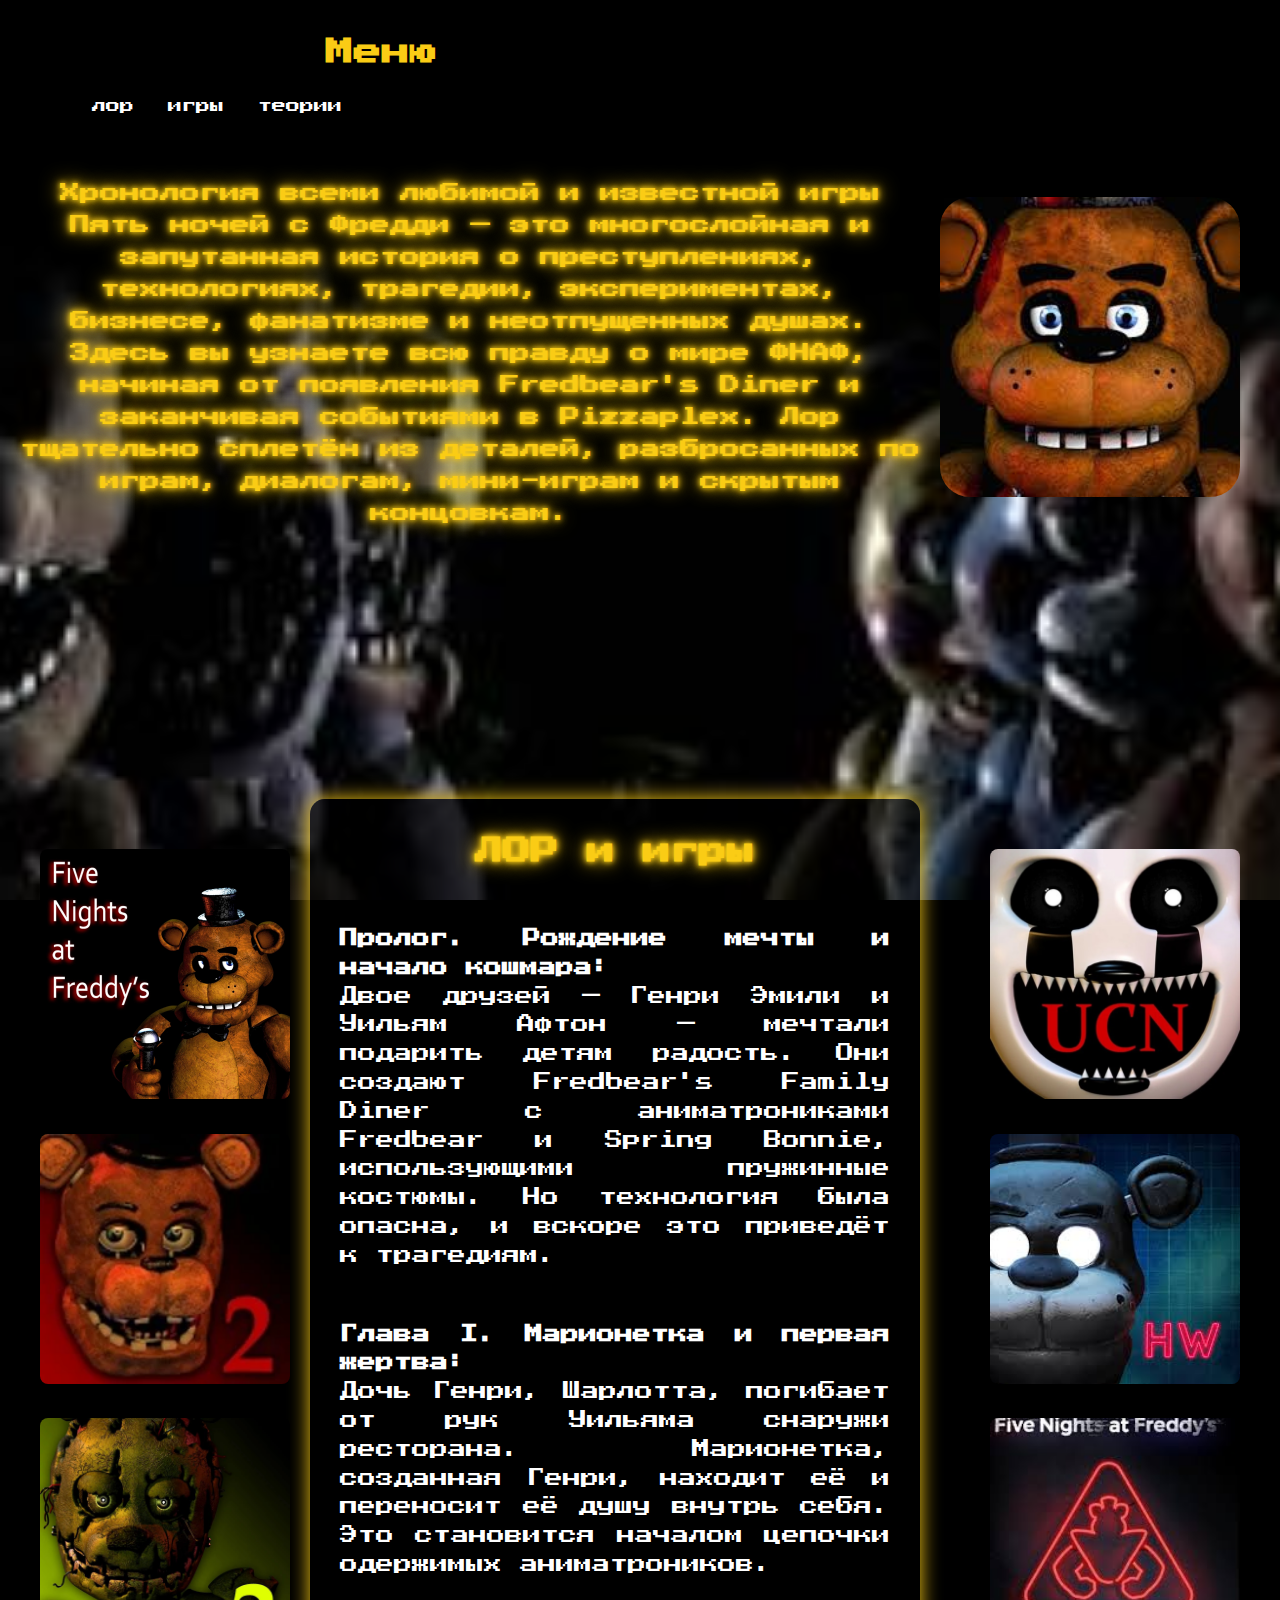
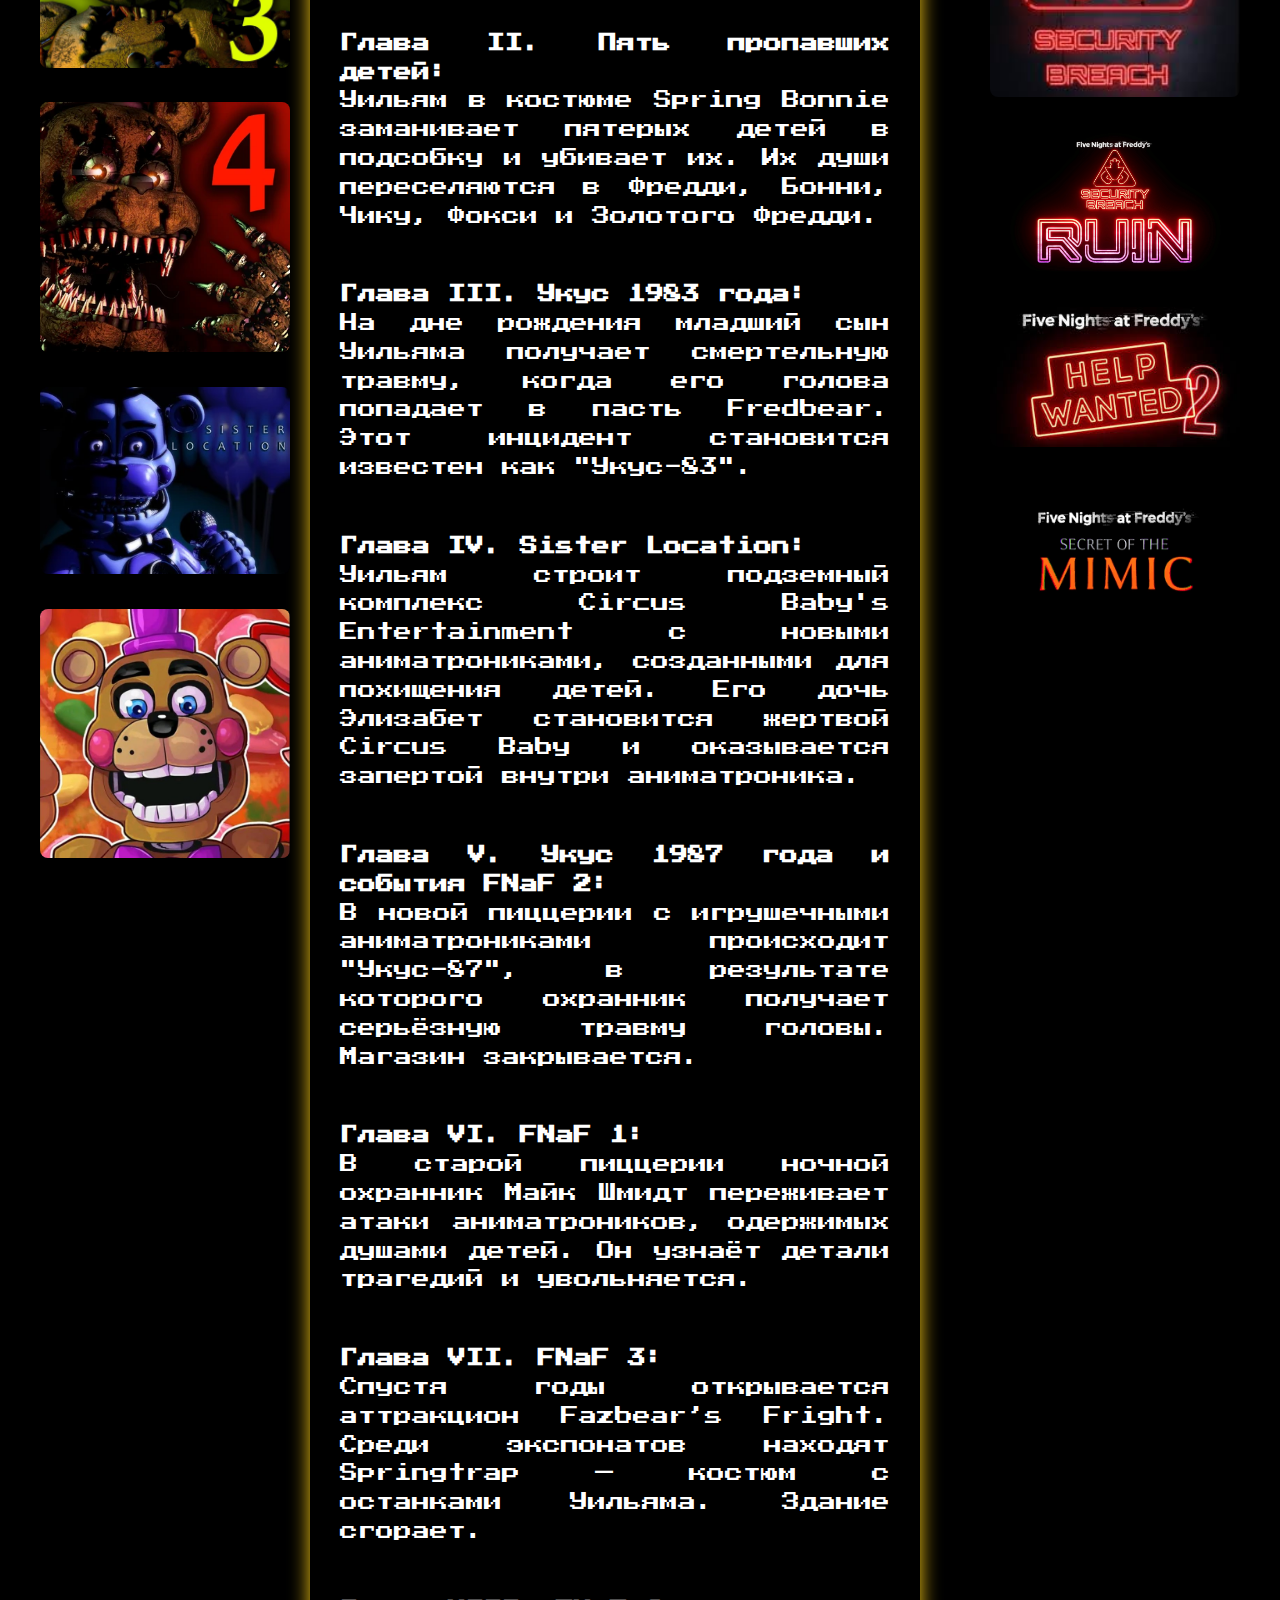
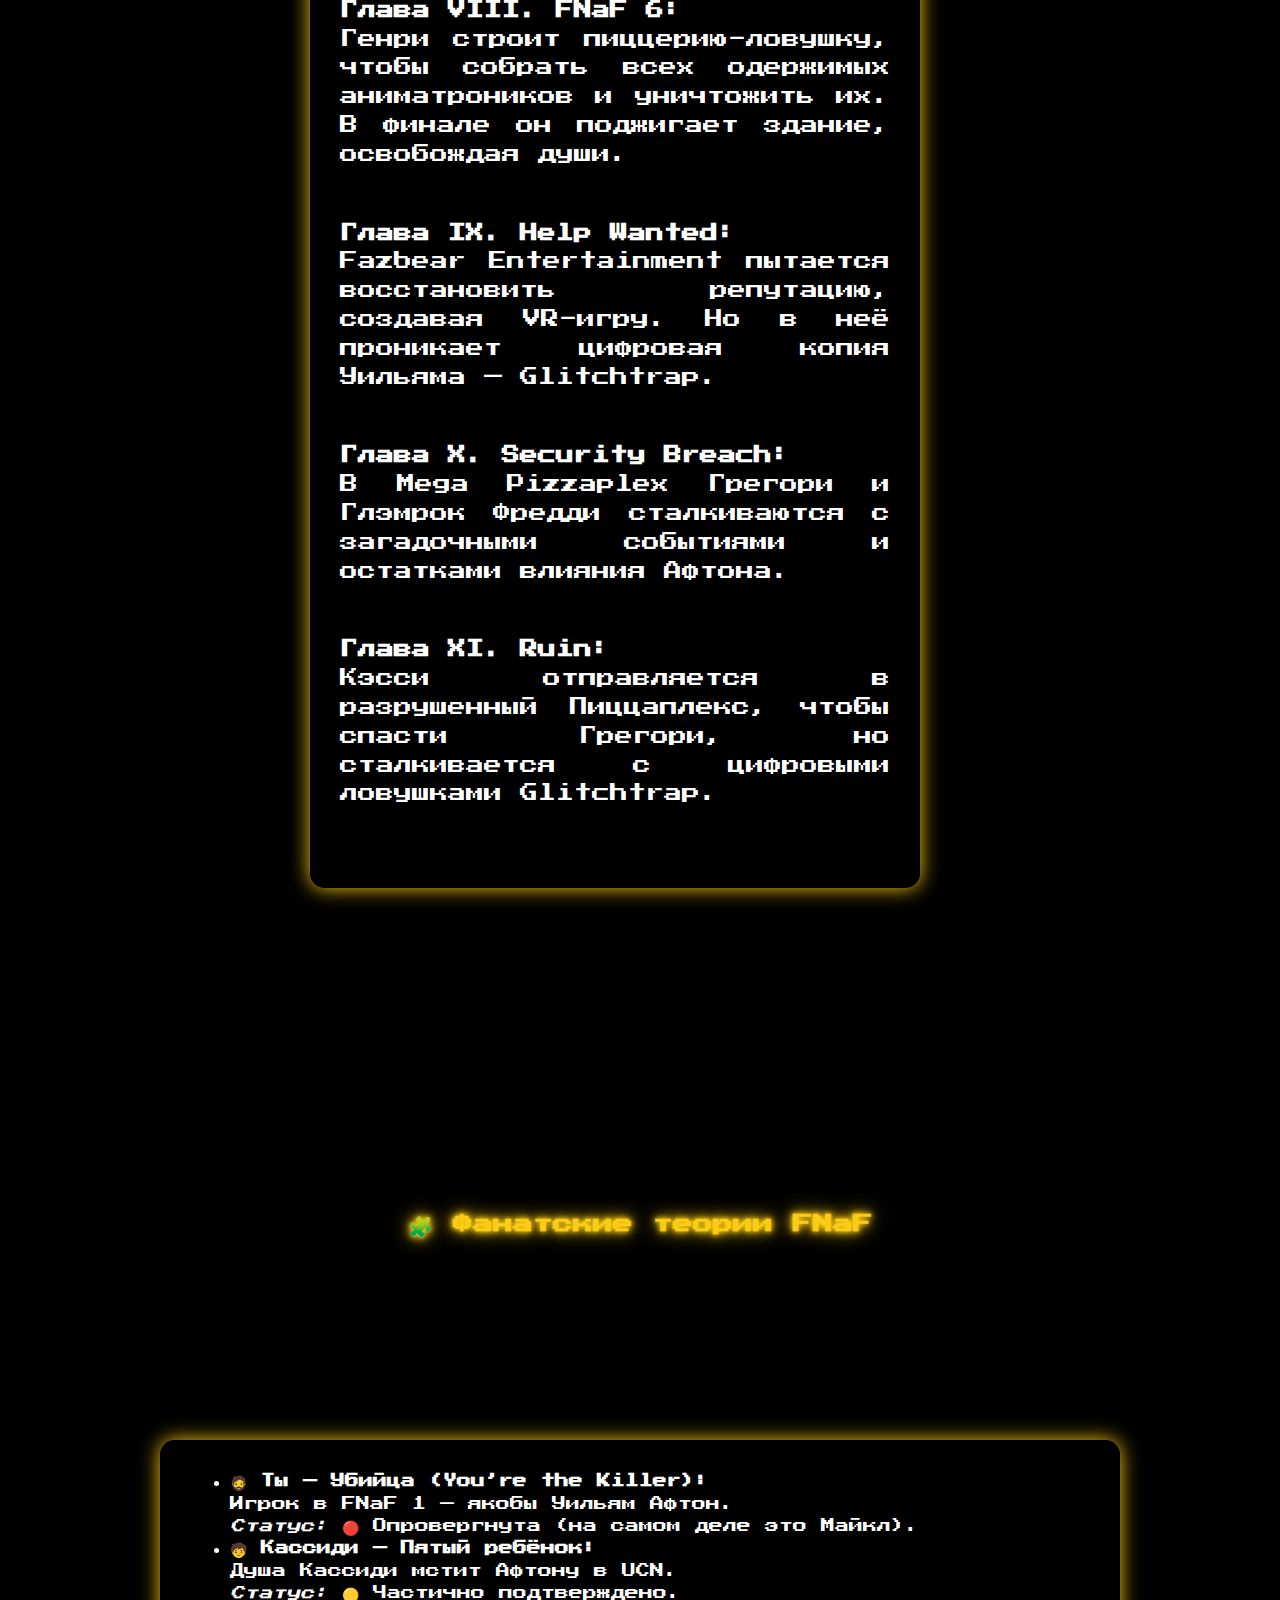
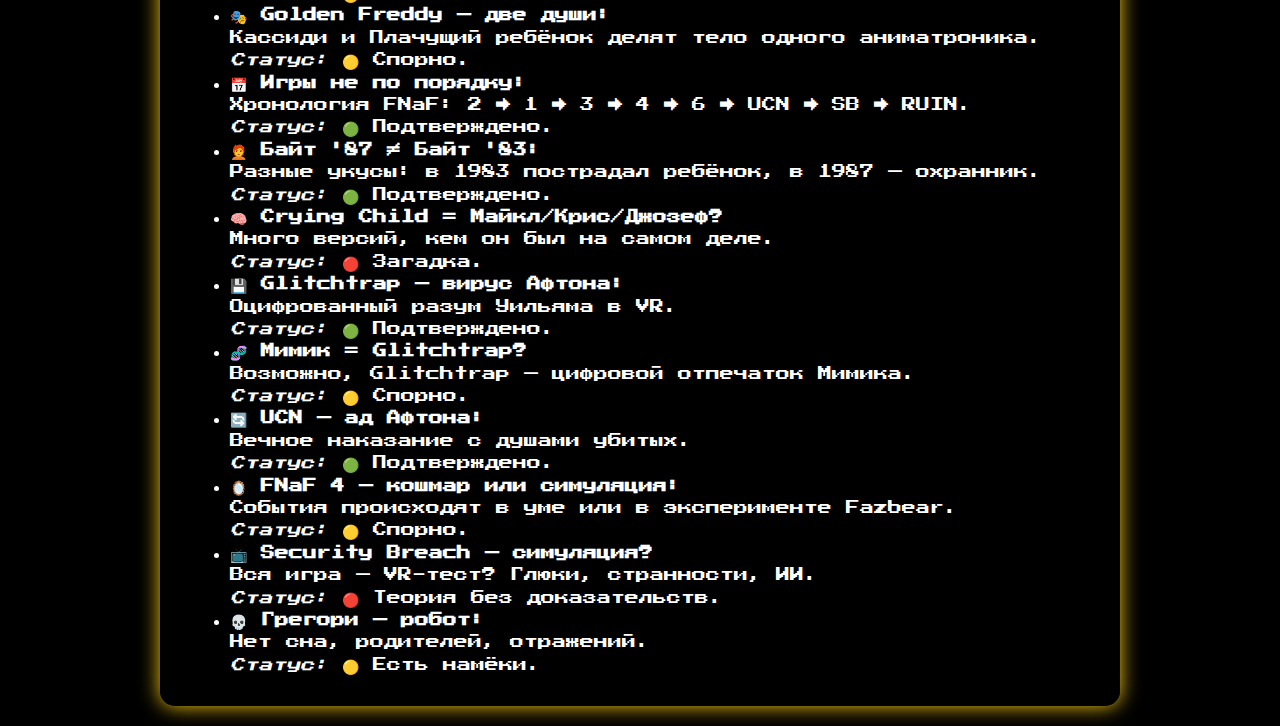
<file: index.html>
<!DOCTYPE html>
<html>
<head>
    <meta charset="UTF-8">
    <meta name="description" content="описание">
  <meta name="author" content="Богдан">
  <meta name="yandex-verification" content="79a6b9b94dbca464" />
  <meta name="copyright" content="Богдан">
  <meta name="robots" content="index, follow">
    <title>Лор ФНАФ</title>
    <link rel="stylesheet" href="style.css">
    <style>
@import url('https://fonts.googleapis.com/css2?family=Pacifico&family=Press+Start+2P&family=Roboto:ital,wght@0,100..900;1,100..900&display=swap');
</style>

    <!-- Yandex.Metrika counter -->
<script type="text/javascript">
    (function(m,e,t,r,i,k,a){
        m[i]=m[i]||function(){(m[i].a=m[i].a||[]).push(arguments)};
        m[i].l=1*new Date();
        for (var j = 0; j < document.scripts.length; j++) {if (document.scripts[j].src === r) { return; }}
        k=e.createElement(t),a=e.getElementsByTagName(t)[0],k.async=1,k.src=r,a.parentNode.insertBefore(k,a)
    })(window, document,'script','https://mc.yandex.ru/metrika/tag.js?id=103832083', 'ym');

    ym(103832083, 'init', {ssr:true, webvisor:true, clickmap:true, ecommerce:"dataLayer", accurateTrackBounce:true, trackLinks:true});
</script>
<noscript><div><img src="https://mc.yandex.ru/watch/103832083" style="position:absolute; left:-9999px;" alt="" /></div></noscript>
<!-- /Yandex.Metrika counter -->
</head>
<body>
    <header>
        <h1>Меню</h1>
        <nav>
            <a href="#start">лор</a>
            <a href="#center1">игры</a>
            <a href="#final">теории</a>
        </nav>
    </header>

    <main>
      <div class="intro">
        <img src="freddy.jpeg" class="intro__image">


              <p class="intro__title">
            Хронология всеми любимой и известной игры Пять ночей с Фредди — это многослойная и запутанная история
            о преступлениях, технологиях, трагедии, экспериментах, бизнесе, фанатизме и неотпущенных душах.
            Здесь вы узнаете всю правду о мире ФНАФ, начиная от появления Fredbear's Diner и заканчивая событиями в Pizzaplex.
            Лор тщательно сплетён из деталей, разбросанных по играм, диалогам, мини-играм и скрытым концовкам.
        </p>


        <div class="lore-wrapper">
    <div class="side-links">
        <a href="1.html"><img src="fnaf1g.webp" alt="FNaF 1"></a>
        <a href="2.html"><img src="fnaf2g.webp" alt="FNaF 2"></a>
        <a href="3.html"><img src="fnaf3g.webp" alt="FNaF 3"></a>
        <a href="4.html"><img src="fnaf4g.webp" alt="FNaF 4"></a>
        <a href="5.html"><img src="fnaf5g.webp" alt="FNaF 3"></a>
        <a href="6.html"><img src="fnaf6g.jpg" alt="FNaF 4"></a>
    </div>

    <div class="container">  

        <article>
            <h1 class="container__title">ЛОР и игры</h1>

            <p><strong>Пролог. Рождение мечты и начало кошмара:</strong><br>
            Двое друзей — Генри Эмили и Уильям Афтон — мечтали подарить детям радость. Они создают Fredbear's Family Diner с аниматрониками Fredbear и Spring Bonnie, использующими пружинные костюмы. Но технология была опасна, и вскоре это приведёт к трагедиям.
            </p>

            <p><strong>Глава I. Марионетка и первая жертва:</strong><br>
            Дочь Генри, Шарлотта, погибает от рук Уильяма снаружи ресторана. Марионетка, созданная Генри, находит её и переносит её душу внутрь себя. Это становится началом цепочки одержимых аниматроников.
            </p>

            <p><strong>Глава II. Пять пропавших детей:</strong><br>
            Уильям в костюме Spring Bonnie заманивает пятерых детей в подсобку и убивает их. Их души переселяются в Фредди, Бонни, Чику, Фокси и Золотого Фредди.
            </p>

            <p><strong>Глава III. Укус 1983 года:</strong><br>
            На дне рождения младший сын Уильяма получает смертельную травму, когда его голова попадает в пасть Fredbear. Этот инцидент становится известен как "Укус-83".
            </p>

            <p><strong>Глава IV. Sister Location:</strong><br>
            Уильям строит подземный комплекс Circus Baby's Entertainment с новыми аниматрониками, созданными для похищения детей. Его дочь Элизабет становится жертвой Circus Baby и оказывается запертой внутри аниматроника.
            </p>

            <p><strong>Глава V. Укус 1987 года и события FNaF 2:</strong><br>
            В новой пиццерии с игрушечными аниматрониками происходит "Укус-87", в результате которого охранник получает серьёзную травму головы. Магазин закрывается.
            </p>

            <p><strong>Глава VI. FNaF 1:</strong><br>
            В старой пиццерии ночной охранник Майк Шмидт переживает атаки аниматроников, одержимых душами детей. Он узнаёт детали трагедий и увольняется.
            </p>

            <p><strong>Глава VII. FNaF 3:</strong><br>
            Спустя годы открывается аттракцион Fazbear’s Fright. Среди экспонатов находят Springtrap — костюм с останками Уильяма. Здание сгорает.
            </p>

            <p><strong>Глава VIII. FNaF 6:</strong><br>
            Генри строит пиццерию-ловушку, чтобы собрать всех одержимых аниматроников и уничтожить их. В финале он поджигает здание, освобождая души.
            </p>

            <p><strong>Глава IX. Help Wanted:</strong><br>
            Fazbear Entertainment пытается восстановить репутацию, создавая VR-игру. Но в неё проникает цифровая копия Уильяма — Glitchtrap.
            </p>

            <p><strong>Глава X. Security Breach:</strong><br>
            В Mega Pizzaplex Грегори и Глэмрок Фредди сталкиваются с загадочными событиями и остатками влияния Афтонa.
            </p>

            <p><strong>Глава XI. Ruin:</strong><br>
            Кэсси отправляется в разрушенный Пиццаплекс, чтобы спасти Грегори, но сталкивается с цифровыми ловушками Glitchtrap.
            </p>
        </article>
    </div>


    <div class="side-links sl2">
        <a href="7.html"><img src="fnaf7g.jpeg" alt="FNaF 3"></a>
        <a href="8.html"><img src="fnaf8g.jpeg" alt="FNaF 4"></a>
        <a href="9.html"><img src="fnaf9g.jpeg" alt="FNaF 1"></a>
        <a href="10.html"><img src="fnaf10g.webp" alt="FNaF 2"></a>
        <a href="11.html"><img src="fnaf11g.jpeg" alt="FNaF 1"></a>
        <a href="12.html"><img src="fnaf12g.png" alt="FNaF 2"></a>
    </div>
</div>

        <article>

  <div class="final">

  <h1 class="container-final__title">🧩 Фанатские теории FNaF</h1>

  <div class="container-final">

  <ul class="container-final__list">
    <li id="final"><strong>🧔 Ты — Убийца (You’re the Killer):</strong><br>
      Игрок в FNaF 1 — якобы Уильям Афтон.<br>
      <em>Статус:</em> 🔴 Опровергнута (на самом деле это Майкл).
    </li>

    <li><strong>🧒 Кассиди — Пятый ребёнок:</strong><br>
      Душа Кассиди мстит Афтону в UCN.<br>
      <em>Статус:</em> 🟡 Частично подтверждено.
    </li>

    <li><strong>🎭 Golden Freddy — две души:</strong><br>
      Кассиди и Плачущий ребёнок делят тело одного аниматроника.<br>
      <em>Статус:</em> 🟡 Спорно.
    </li>

    <li><strong>📅 Игры не по порядку:</strong><br>
      Хронология FNaF: 2 → 1 → 3 → 4 → 6 → UCN → SB → RUIN.<br>
      <em>Статус:</em> 🟢 Подтверждено.
    </li>

    <li><strong>🧑‍🦰 Байт '87 ≠ Байт '83:</strong><br>
      Разные укусы: в 1983 пострадал ребёнок, в 1987 — охранник.<br>
      <em>Статус:</em> 🟢 Подтверждено.
    </li>

    <li><strong>🧠 Crying Child = Майкл/Крис/Джозеф?</strong><br>
      Много версий, кем он был на самом деле.<br>
      <em>Статус:</em> 🔴 Загадка.
    </li>

    <li><strong>💾 Glitchtrap — вирус Афтона:</strong><br>
      Оцифрованный разум Уильяма в VR.<br>
      <em>Статус:</em> 🟢 Подтверждено.
    </li>

    <li><strong>🧬 Мимик = Glitchtrap?</strong><br>
      Возможно, Glitchtrap — цифровой отпечаток Мимика.<br>
      <em>Статус:</em> 🟡 Спорно.
    </li>

    <li><strong>🔄 UCN — ад Афтона:</strong><br>
      Вечное наказание с душами убитых.<br>
      <em>Статус:</em> 🟢 Подтверждено.
    </li>

    <li><strong>🪞 FNaF 4 — кошмар или симуляция:</strong><br>
      События происходят в уме или в эксперименте Fazbear.<br>
      <em>Статус:</em> 🟡 Спорно.
    </li>

    <li><strong>📺 Security Breach — симуляция?</strong><br>
      Вся игра — VR-тест? Глюки, странности, ИИ.<br>
      <em>Статус:</em> 🔴 Теория без доказательств.
    </li>

    <li><strong>💀 Грегори — робот:</strong><br>
      Нет сна, родителей, отражений.<br>
      <em>Статус:</em> 🟡 Есть намёки.
    </li>
  </ul>
  </div>
  </div>
</article>
    </main>
</body>
</html>
</file>
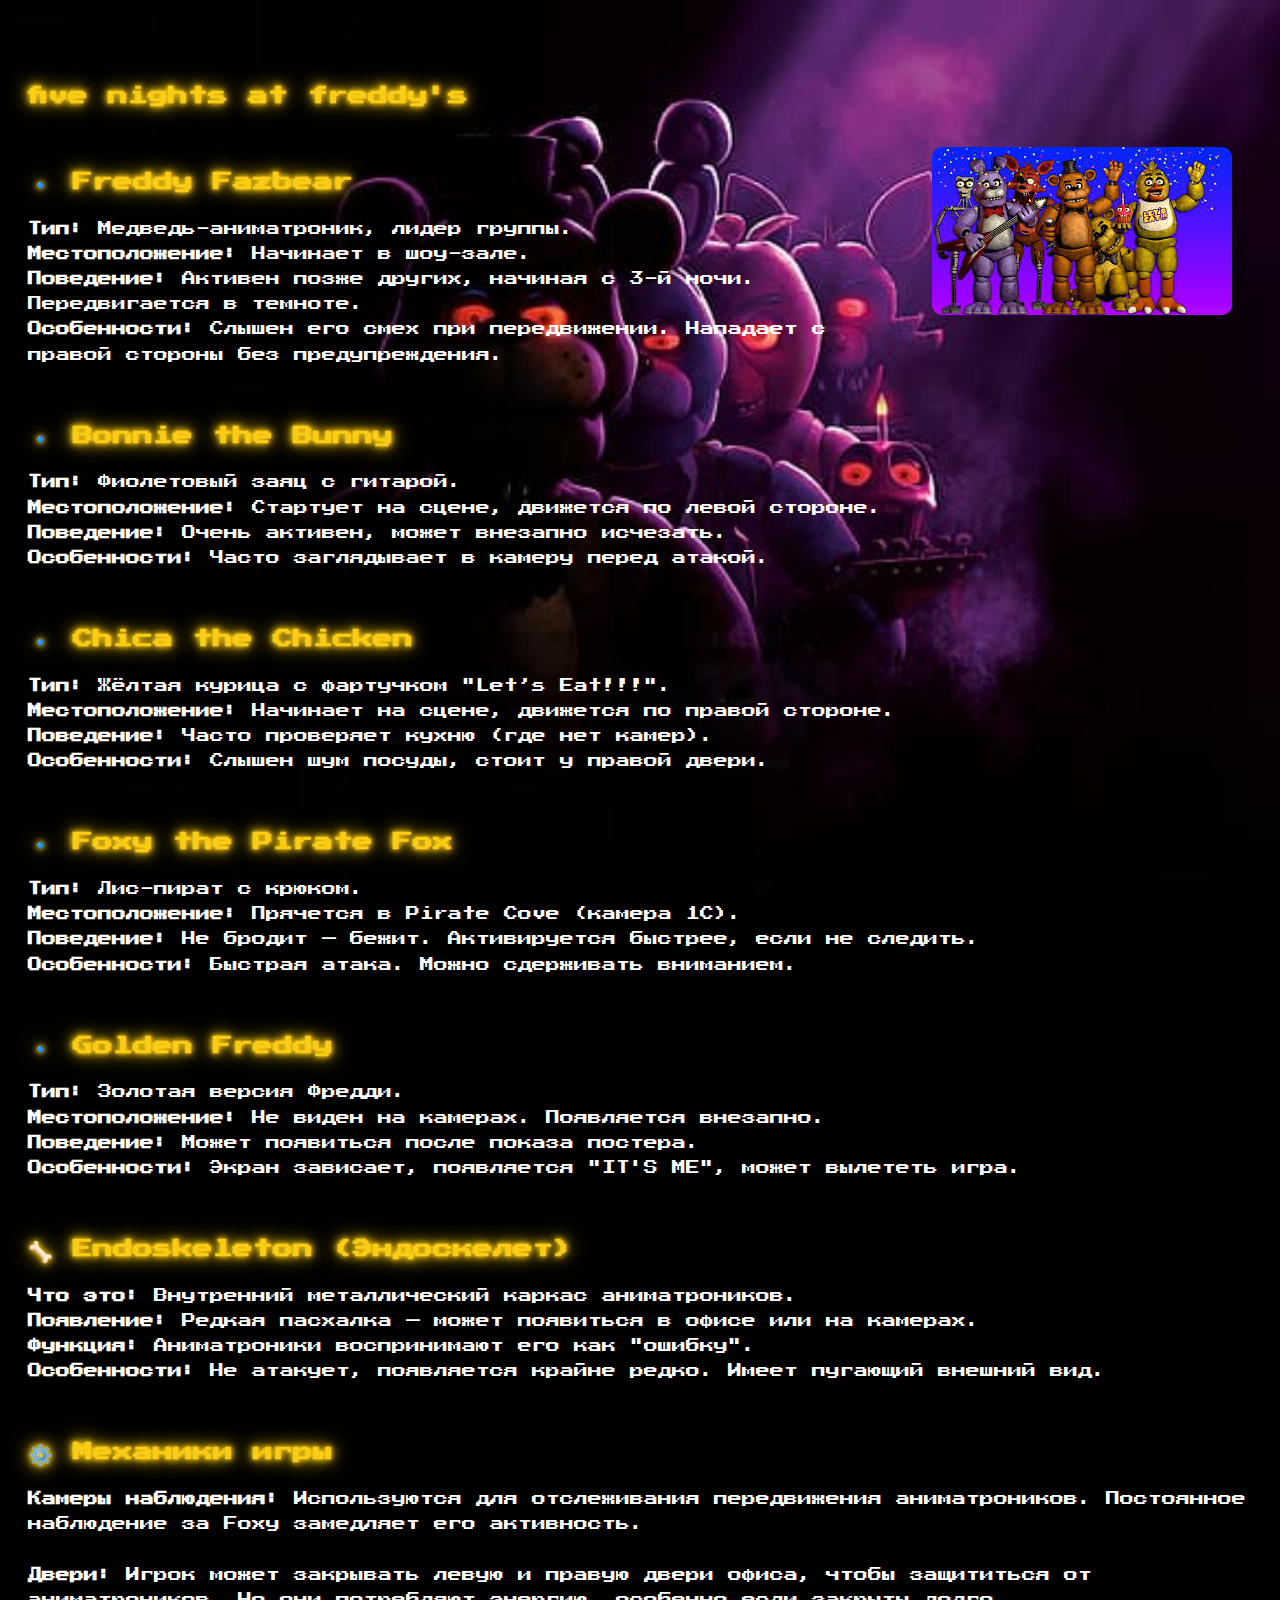
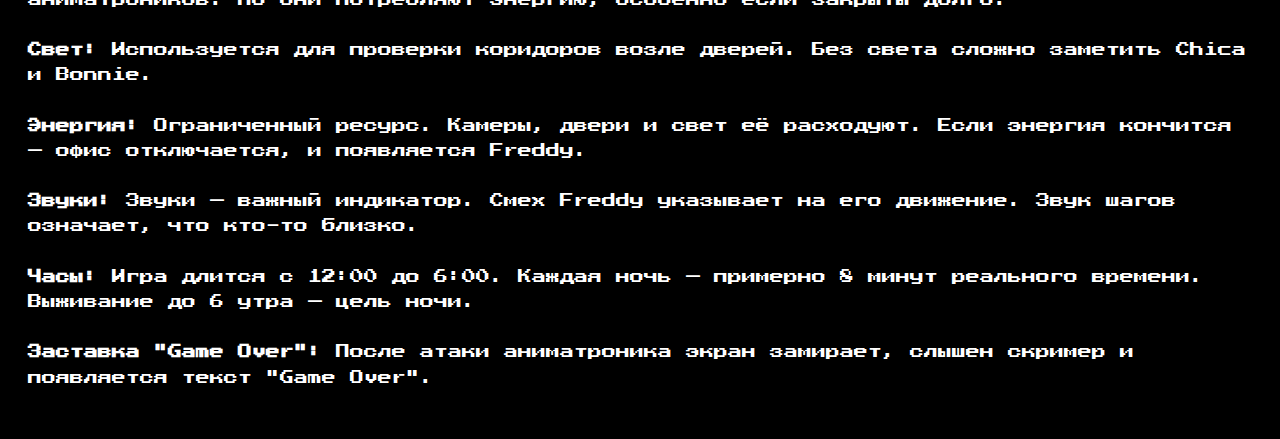
<file: 1.html>
<!DOCTYPE html>
<html lang="ru">
<head>
  <meta charset="UTF-8" />
  <title>fnaf1</title>
  <link href="https://fonts.googleapis.com/css2?family=Press+Start+2P&display=swap" rel="stylesheet" />
  <style>
    body {
      background-color: black;
      background-image: url("fnafbg1.jpg");
      background-size: cover;
      background-repeat: no-repeat;
      background-position: center;
      background-attachment: fixed;
      font-family: 'Press Start 2P', cursive;
      font-size: 14px;
      line-height: 1.8;
      color: #f1f1f1;
      padding: 20px;
    }

    .intro__title {
      margin-top: 50px;
      font-size: 20px;
      color: #facc15;
      text-shadow: 0 0 5px #facc15, 0 0 10px #facc15, 0 0 20px #facc15;
    }

    .intro__image {
      float: right;
      margin: 20px;
      width: 300px;
      border-radius: 10px;
    }

    .characters__name {
      margin-top: 50px;
      font-size: 20px;
      color: #facc15;
      text-shadow: 0 0 5px #facc15, 0 0 10px #facc15, 0 0 20px #facc15;
    }

    .characters__desc {
      color: white;
      margin-bottom: 20px;
    }

    .mechanics__title {
      margin-top: 50px;
      font-size: 20px;
      color: #facc15;
      text-shadow: 0 0 5px #facc15, 0 0 10px #facc15, 0 0 20px #facc15;
    }

    .mechanics__desc {
      color: white;
      margin-bottom: 20px;
    }
  </style>
</head>
<body>
  <div class="intro">
    <h1 class="intro__title">five nights at freddy's</h1>
    <img src="fnaf1.jpeg" alt="FNAF 1" class="intro__image" />
  </div>

  <div class="characters">
    <div class="characters__item">
      <h2 class="characters__name">🔹 Freddy Fazbear</h2>
      <p class="characters__desc">
        <strong>Тип:</strong> Медведь-аниматроник, лидер группы.<br />
        <strong>Местоположение:</strong> Начинает в шоу-зале.<br />
        <strong>Поведение:</strong> Активен позже других, начиная с 3-й ночи. Передвигается в темноте.<br />
        <strong>Особенности:</strong> Слышен его смех при передвижении. Нападает с правой стороны без предупреждения.
      </p>
    </div>

    <div class="characters__item">
      <h2 class="characters__name">🔹 Bonnie the Bunny</h2>
      <p class="characters__desc">
        <strong>Тип:</strong> Фиолетовый заяц с гитарой.<br />
        <strong>Местоположение:</strong> Стартует на сцене, движется по левой стороне.<br />
        <strong>Поведение:</strong> Очень активен, может внезапно исчезать.<br />
        <strong>Особенности:</strong> Часто заглядывает в камеру перед атакой.
      </p>
    </div>

    <div class="characters__item">
      <h2 class="characters__name">🔹 Chica the Chicken</h2>
      <p class="characters__desc">
        <strong>Тип:</strong> Жёлтая курица с фартучком "Let’s Eat!!!".<br />
        <strong>Местоположение:</strong> Начинает на сцене, движется по правой стороне.<br />
        <strong>Поведение:</strong> Часто проверяет кухню (где нет камер).<br />
        <strong>Особенности:</strong> Слышен шум посуды, стоит у правой двери.
      </p>
    </div>

    <div class="characters__item">
      <h2 class="characters__name">🔹 Foxy the Pirate Fox</h2>
      <p class="characters__desc">
        <strong>Тип:</strong> Лис-пират с крюком.<br />
        <strong>Местоположение:</strong> Прячется в Pirate Cove (камера 1C).<br />
        <strong>Поведение:</strong> Не бродит — бежит. Активируется быстрее, если не следить.<br />
        <strong>Особенности:</strong> Быстрая атака. Можно сдерживать вниманием.
      </p>
    </div>

    <div class="characters__item">
      <h2 class="characters__name">🔹 Golden Freddy</h2>
      <p class="characters__desc">
        <strong>Тип:</strong> Золотая версия Фредди.<br />
        <strong>Местоположение:</strong> Не виден на камерах. Появляется внезапно.<br />
        <strong>Поведение:</strong> Может появиться после показа постера.<br />
        <strong>Особенности:</strong> Экран зависает, появляется "IT'S ME", может вылететь игра.
      </p>
    </div>

    <div class="characters__item">
      <h2 class="characters__name">🦴 Endoskeleton (Эндоскелет)</h2>
      <p class="characters__desc">
        <strong>Что это:</strong> Внутренний металлический каркас аниматроников.<br />
        <strong>Появление:</strong> Редкая пасхалка — может появиться в офисе или на камерах.<br />
        <strong>Функция:</strong> Аниматроники воспринимают его как "ошибку".<br />
        <strong>Особенности:</strong> Не атакует, появляется крайне редко. Имеет пугающий внешний вид.
      </p>
    </div>
  </div>

  <div class="mechanics">
    <h2 class="mechanics__title">⚙️ Механики игры</h2>
    <p class="mechanics__desc">
      <strong>Камеры наблюдения:</strong> Используются для отслеживания передвижения аниматроников. Постоянное наблюдение за Foxy замедляет его активность.<br /><br />
      <strong>Двери:</strong> Игрок может закрывать левую и правую двери офиса, чтобы защититься от аниматроников. Но они потребляют энергию, особенно если закрыты долго.<br /><br />
      <strong>Свет:</strong> Используется для проверки коридоров возле дверей. Без света сложно заметить Chica и Bonnie.<br /><br />
      <strong>Энергия:</strong> Ограниченный ресурс. Камеры, двери и свет её расходуют. Если энергия кончится — офис отключается, и появляется Freddy.<br /><br />
      <strong>Звуки:</strong> Звуки — важный индикатор. Смех Freddy указывает на его движение. Звук шагов означает, что кто-то близко.<br /><br />
      <strong>Часы:</strong> Игра длится с 12:00 до 6:00. Каждая ночь — примерно 8 минут реального времени. Выживание до 6 утра — цель ночи.<br /><br />
      <strong>Заставка "Game Over":</strong> После атаки аниматроника экран замирает, слышен скример и появляется текст "Game Over".
    </p>
  </div>
</body>
</html>
</file>
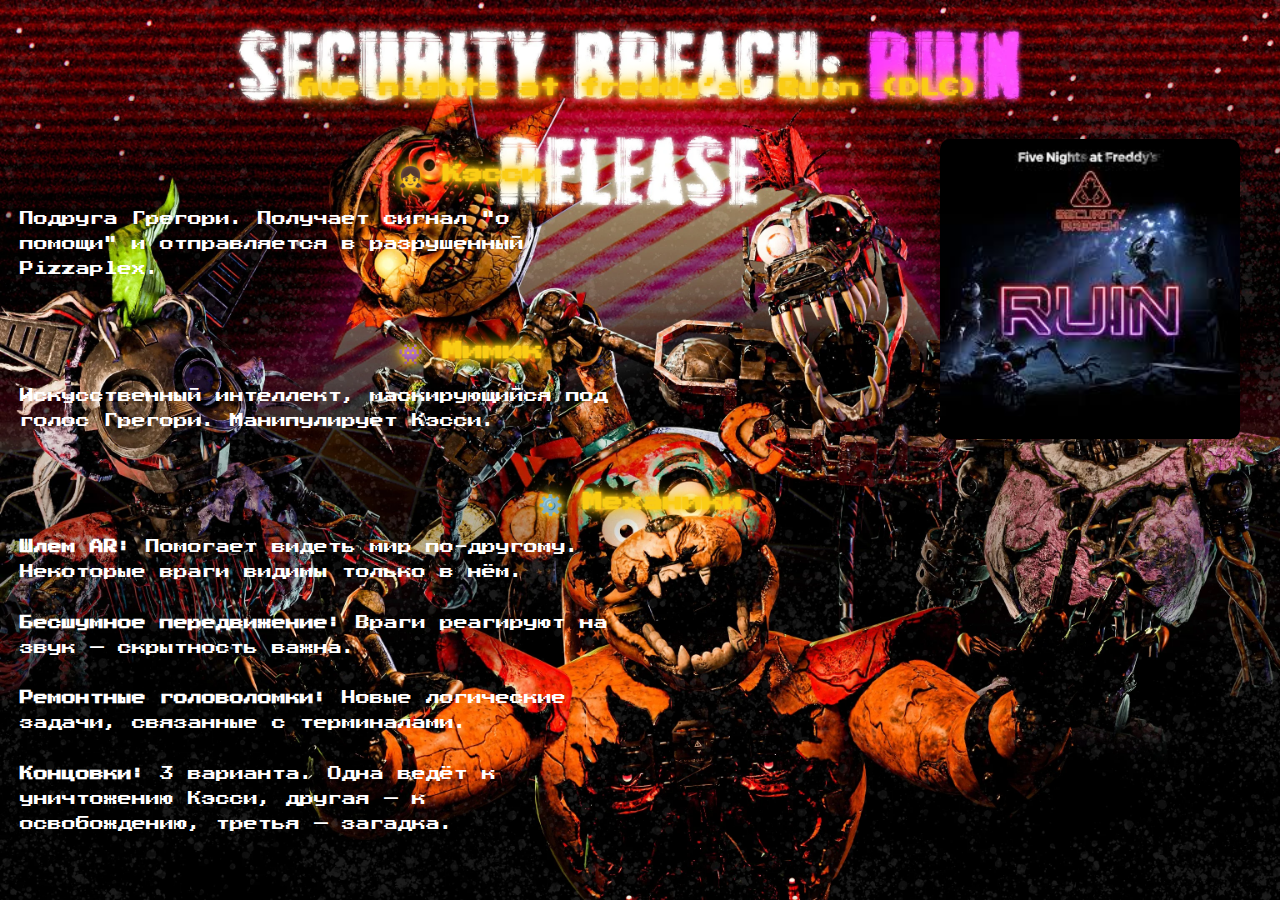
<file: 10.html>
<!DOCTYPE html>
<html lang="ru">
<head>
  <meta charset="UTF-8" />
  <title>fnaf10</title>
  <link href="https://fonts.googleapis.com/css2?family=Press+Start+2P&display=swap" rel="stylesheet" />
  <style>
    body {
      background-color: black;
      background-image: url("fnafbg10.webp");
      background-size: cover;
      background-repeat: no-repeat;
      background-position: center;
      background-attachment: fixed;
      font-family: 'Press Start 2P', cursive;
      font-size: 14px;
      line-height: 1.8;
      color: #f1f1f1;
      padding: 20px;
      margin: 0;
    }

    .page__title {
      margin-top: 50px;
      text-align: center;
      font-size: 20px;
      color: #facc15;
      text-shadow: 0 0 5px #facc15, 0 0 10px #facc15, 0 0 20px #facc15;
    }

    .page__image {
      float: right;
      margin: 20px;
      width: 300px;
      border-radius: 10px;
    }

    .section {
      margin-top: 50px;
    }

    .section__title {
      text-align: center;
      font-size: 20px;
      color: #facc15;
      text-shadow: 0 0 5px #facc15, 0 0 10px #facc15, 0 0 20px #facc15;
      margin-bottom: 15px;
    }

    .section__text {
      color: white;
      margin-bottom: 20px;
      max-width: 600px;
    }
  </style>
</head>
<body>
  <h1 class="page__title">five nights at freddy’s: Ruin (DLC)</h1>

  <img src="fnaf10.jpeg" alt="FNaF Ruin DLC" class="page__image" />

  <section class="section">
    <h2 class="section__title">👧 Кэсси</h2>
    <p class="section__text">Подруга Грегори. Получает сигнал "о помощи" и отправляется в разрушенный Pizzaplex.</p>
  </section>

  <section class="section">
    <h2 class="section__title">👾 Мимик</h2>
    <p class="section__text">Искусственный интеллект, маскирующийся под голос Грегори. Манипулирует Кэсси.</p>
  </section>

  <section class="section">
    <h2 class="section__title">⚙️ Механики</h2>
    <p class="section__text">
      <strong>Шлем AR:</strong> Помогает видеть мир по-другому. Некоторые враги видимы только в нём.<br /><br />
      <strong>Бесшумное передвижение:</strong> Враги реагируют на звук — скрытность важна.<br /><br />
      <strong>Ремонтные головоломки:</strong> Новые логические задачи, связанные с терминалами.<br /><br />
      <strong>Концовки:</strong> 3 варианта. Одна ведёт к уничтожению Кэсси, другая — к освобождению, третья — загадка.
    </p>
  </section>
</body>
</html>
</file>
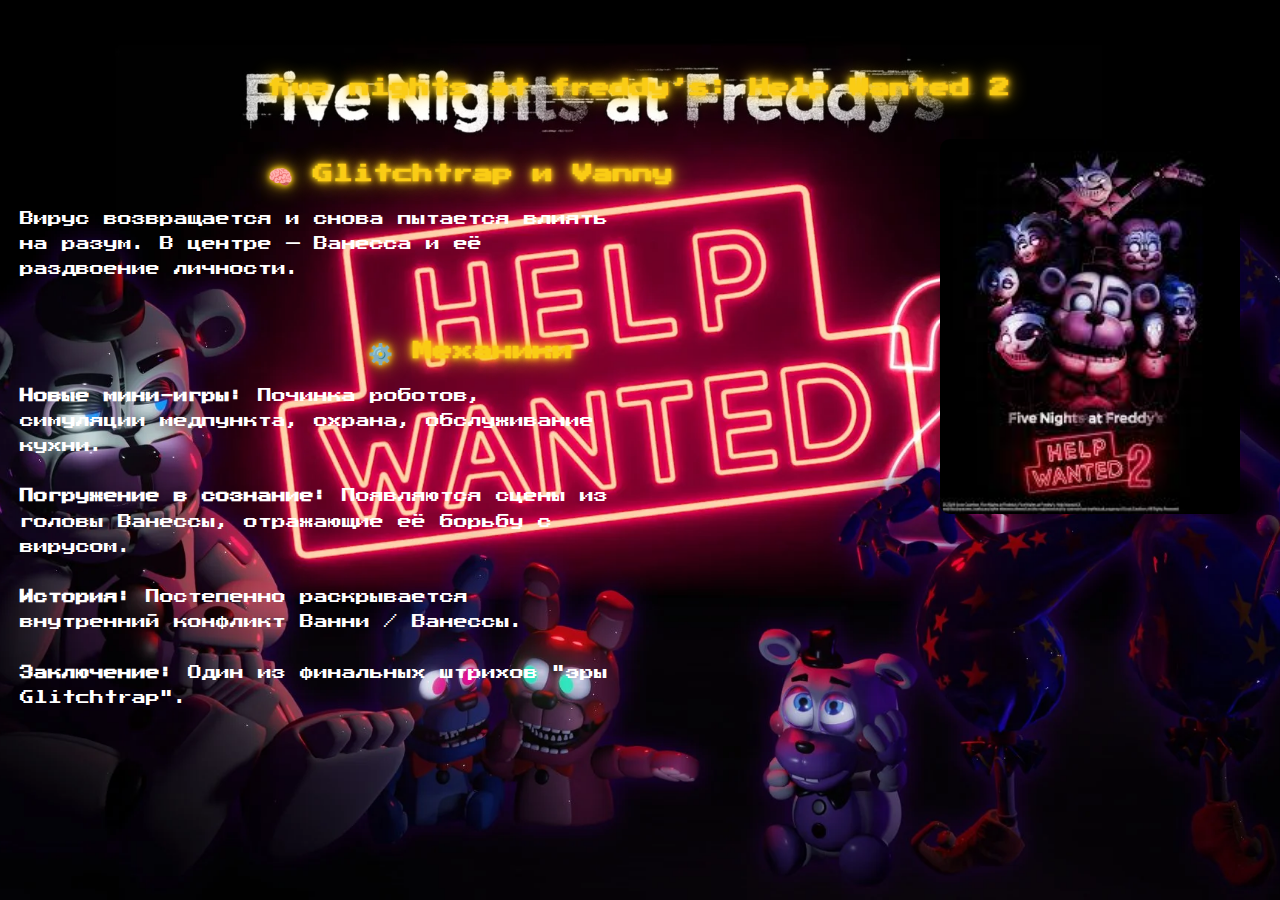
<file: 11.html>
<!DOCTYPE html>
<html lang="ru">
<head>
  <meta charset="UTF-8" />
  <title>fnaf11</title>
  <link href="https://fonts.googleapis.com/css2?family=Press+Start+2P&display=swap" rel="stylesheet" />
  <style>
    body {
      background-color: black;
      background-image: url("fnafbg11.webp");
      background-size: cover;
      background-repeat: no-repeat;
      background-position: center;
      background-attachment: fixed;
      font-family: 'Press Start 2P', cursive;
      font-size: 14px;
      line-height: 1.8;
      color: #f1f1f1;
      padding: 20px;
      margin: 0;
    }

    .page__title {
      margin-top: 50px;
      text-align: center;
      font-size: 20px;
      color: #facc15;
      text-shadow: 0 0 5px #facc15, 0 0 10px #facc15, 0 0 20px #facc15;
    }

    .page__image {
      float: right;
      margin: 20px;
      width: 300px;
      border-radius: 10px;
    }

    .section {
      margin-top: 50px;
    }

    .section__title {
      text-align: center;
      font-size: 20px;
      color: #facc15;
      text-shadow: 0 0 5px #facc15, 0 0 10px #facc15, 0 0 20px #facc15;
      margin-bottom: 15px;
    }

    .section__text {
      color: white;
      margin-bottom: 20px;
      max-width: 600px;
    }
  </style>
</head>
<body>
  <h1 class="page__title">five nights at freddy’s: Help Wanted 2</h1>

  <img src="fnaf11.jpeg" alt="FNaF Help Wanted 2" class="page__image" />

  <section class="section">
    <h2 class="section__title">🧠 Glitchtrap и Vanny</h2>
    <p class="section__text">
      Вирус возвращается и снова пытается влиять на разум. В центре — Ванесса и её раздвоение личности.
    </p>
  </section>

  <section class="section">
    <h2 class="section__title">⚙️ Механики</h2>
    <p class="section__text">
      <strong>Новые мини-игры:</strong> Починка роботов, симуляции медпункта, охрана, обслуживание кухни.<br /><br />
      <strong>Погружение в сознание:</strong> Появляются сцены из головы Ванессы, отражающие её борьбу с вирусом.<br /><br />
      <strong>История:</strong> Постепенно раскрывается внутренний конфликт Ванни / Ванессы.<br /><br />
      <strong>Заключение:</strong> Один из финальных штрихов "эры Glitchtrap".
    </p>
  </section>
</body>
</html>
</file>
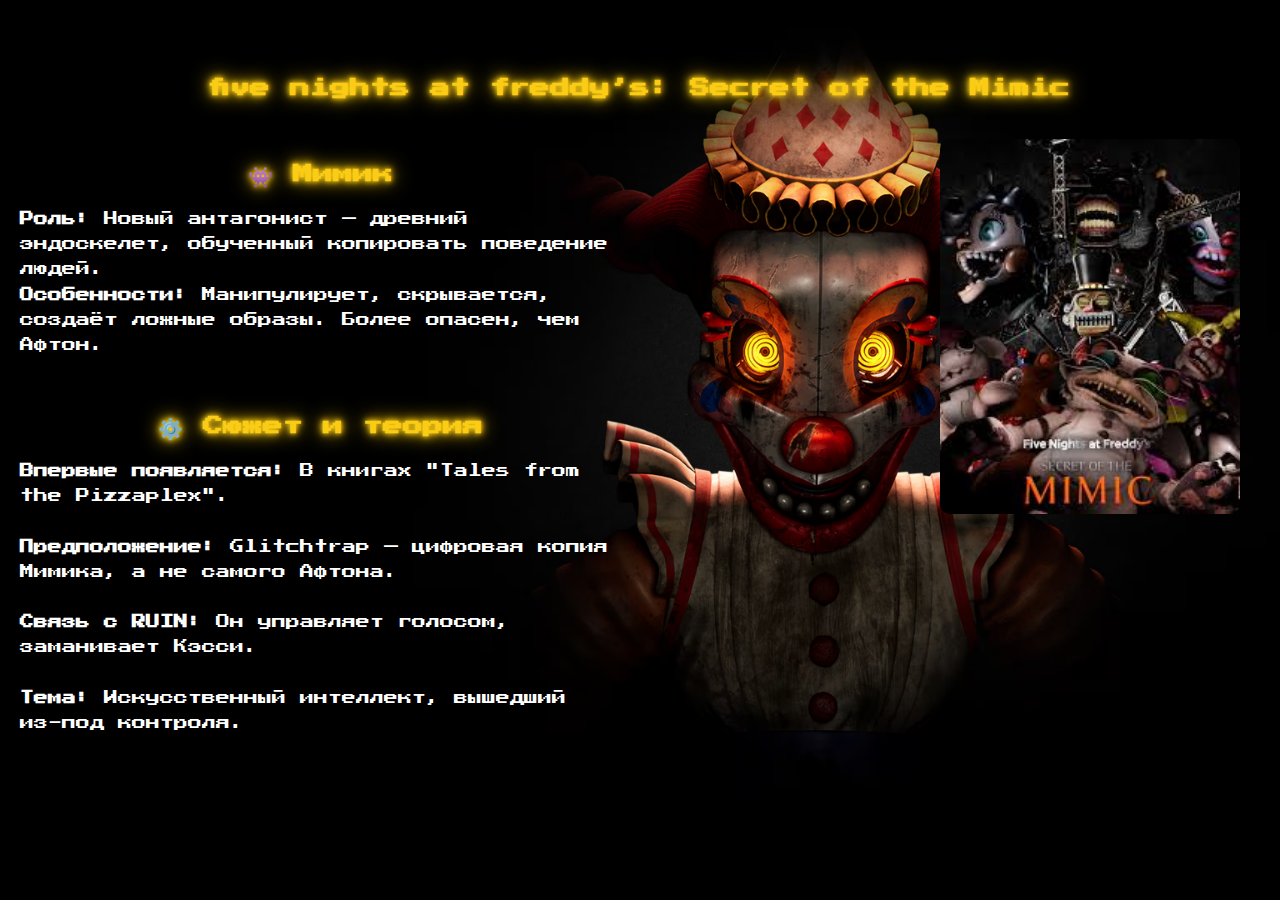
<file: 12.html>
<!DOCTYPE html>
<html lang="ru">
<head>
  <meta charset="UTF-8" />
  <title>fnaf12</title>
  <link href="https://fonts.googleapis.com/css2?family=Press+Start+2P&display=swap" rel="stylesheet" />
  <style>
    body {
      background-color: black;
      background-image: url("fnafbg12.avif");
      background-size: cover;
      background-repeat: no-repeat;
      background-position: center;
      background-attachment: fixed;
      font-family: 'Press Start 2P', cursive;
      font-size: 14px;
      line-height: 1.8;
      color: #f1f1f1;
      padding: 20px;
      margin: 0;
    }

    .page__title {
      margin-top: 50px;
      text-align: center;
      font-size: 20px;
      color: #facc15;
      text-shadow: 0 0 5px #facc15, 0 0 10px #facc15, 0 0 20px #facc15;
    }

    .page__image {
      float: right;
      margin: 20px;
      width: 300px;
      border-radius: 10px;
    }

    .section {
      margin-top: 50px;
      max-width: 600px;
    }

    .section__title {
      text-align: center;
      font-size: 20px;
      color: #facc15;
      text-shadow: 0 0 5px #facc15, 0 0 10px #facc15, 0 0 20px #facc15;
      margin-bottom: 15px;
    }

    .section__text {
      color: white;
      margin-bottom: 20px;
    }
  </style>
</head>
<body>
  <h1 class="page__title">five nights at freddy’s: Secret of the Mimic</h1>

  <img src="fnaf12.jpeg" alt="FNaF Secret of the Mimic" class="page__image" />

  <section class="section">
    <h2 class="section__title">👾 Мимик</h2>
    <p class="section__text">
      <strong>Роль:</strong> Новый антагонист — древний эндоскелет, обученный копировать поведение людей.<br />
      <strong>Особенности:</strong> Манипулирует, скрывается, создаёт ложные образы. Более опасен, чем Афтон.
    </p>
  </section>

  <section class="section">
    <h2 class="section__title">⚙️ Сюжет и теория</h2>
    <p class="section__text">
      <strong>Впервые появляется:</strong> В книгах "Tales from the Pizzaplex".<br /><br />
      <strong>Предположение:</strong> Glitchtrap — цифровая копия Мимика, а не самого Афтона.<br /><br />
      <strong>Связь с RUIN:</strong> Он управляет голосом, заманивает Кэсси.<br /><br />
      <strong>Тема:</strong> Искусственный интеллект, вышедший из-под контроля.
    </p>
  </section>
</body>
</html>
</file>
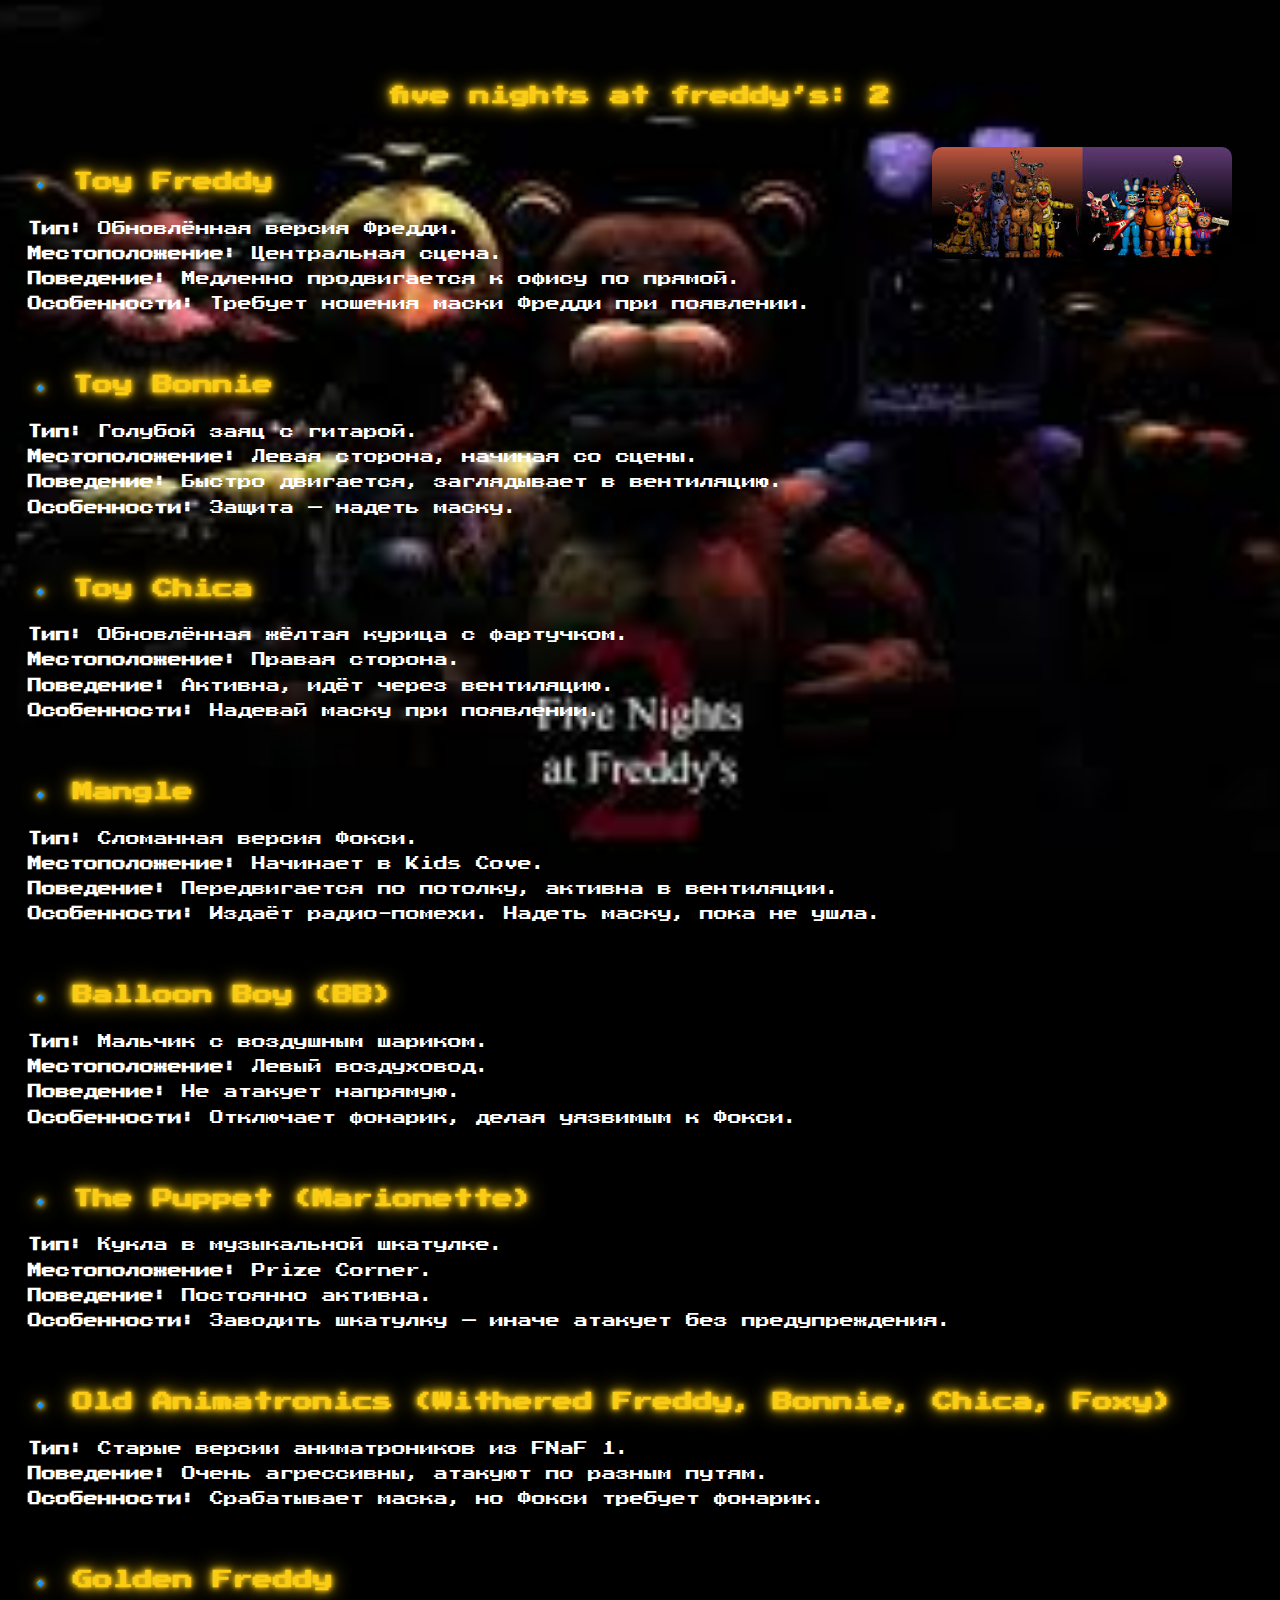
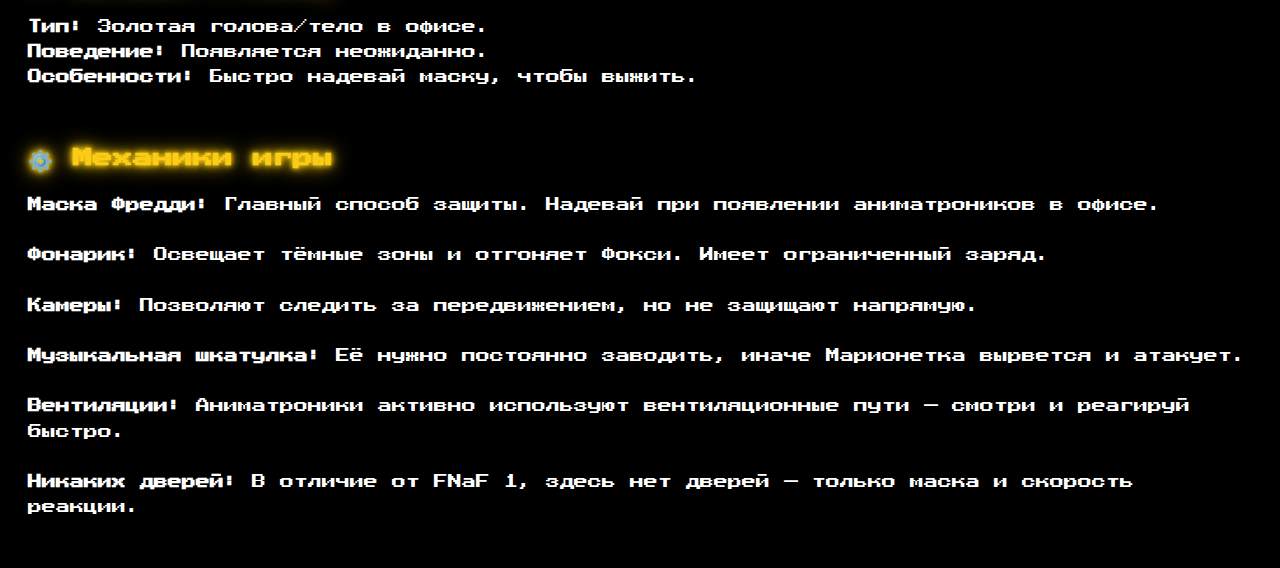
<file: 2.html>
<!DOCTYPE html>
<html lang="ru">
<head>
  <meta charset="UTF-8" />
  <title>fnaf2</title>
  <link href="https://fonts.googleapis.com/css2?family=Press+Start+2P&display=swap" rel="stylesheet" />
  <style>
    body {
      background-color: black;
      background-image: url("fnafbg2.jpeg");
      background-size: cover;
      background-repeat: no-repeat;
      background-position: center;
      background-attachment: fixed;
      font-family: 'Press Start 2P', cursive;
      font-size: 14px;
      line-height: 1.8;
      color: #f1f1f1;
      padding: 20px;
    }

    .intro__title {
      margin-top: 50px;
      font-size: 20px;
      color: #facc15;
      text-shadow: 0 0 5px #facc15, 0 0 10px #facc15, 0 0 20px #facc15;
      text-align: center;
    }

    .intro__image {
      float: right;
      margin: 20px;
      width: 300px;
      border-radius: 10px;
    }

    .character__name {
      margin-top: 50px;
      font-size: 20px;
      color: #facc15;
      text-shadow: 0 0 5px #facc15, 0 0 10px #facc15, 0 0 20px #facc15;
    }

    .character__desc {
      color: white;
      margin-bottom: 20px;
    }

    .mechanics__title {
      margin-top: 50px;
      font-size: 20px;
      color: #facc15;
      text-shadow: 0 0 5px #facc15, 0 0 10px #facc15, 0 0 20px #facc15;
    }

    .mechanics__desc {
      color: white;
      margin-bottom: 20px;
    }
  </style>
</head>
<body>
  <div class="intro">
    <h1 class="intro__title">five nights at freddy’s: 2</h1>
    <img src="fnaf2.jpeg" alt="FNAF 2" class="intro__image" />
  </div>

  <div class="characters">
    <div class="character">
      <h2 class="character__name">🔹 Toy Freddy</h2>
      <p class="character__desc">
        <strong>Тип:</strong> Обновлённая версия Фредди.<br />
        <strong>Местоположение:</strong> Центральная сцена.<br />
        <strong>Поведение:</strong> Медленно продвигается к офису по прямой.<br />
        <strong>Особенности:</strong> Требует ношения маски Фредди при появлении.
      </p>
    </div>

    <div class="character">
      <h2 class="character__name">🔹 Toy Bonnie</h2>
      <p class="character__desc">
        <strong>Тип:</strong> Голубой заяц с гитарой.<br />
        <strong>Местоположение:</strong> Левая сторона, начиная со сцены.<br />
        <strong>Поведение:</strong> Быстро двигается, заглядывает в вентиляцию.<br />
        <strong>Особенности:</strong> Защита — надеть маску.
      </p>
    </div>

    <div class="character">
      <h2 class="character__name">🔹 Toy Chica</h2>
      <p class="character__desc">
        <strong>Тип:</strong> Обновлённая жёлтая курица с фартучком.<br />
        <strong>Местоположение:</strong> Правая сторона.<br />
        <strong>Поведение:</strong> Активна, идёт через вентиляцию.<br />
        <strong>Особенности:</strong> Надевай маску при появлении.
      </p>
    </div>

    <div class="character">
      <h2 class="character__name">🔹 Mangle</h2>
      <p class="character__desc">
        <strong>Тип:</strong> Сломанная версия Фокси.<br />
        <strong>Местоположение:</strong> Начинает в Kids Cove.<br />
        <strong>Поведение:</strong> Передвигается по потолку, активна в вентиляции.<br />
        <strong>Особенности:</strong> Издаёт радио-помехи. Надеть маску, пока не ушла.
      </p>
    </div>

    <div class="character">
      <h2 class="character__name">🔹 Balloon Boy (BB)</h2>
      <p class="character__desc">
        <strong>Тип:</strong> Мальчик с воздушным шариком.<br />
        <strong>Местоположение:</strong> Левый воздуховод.<br />
        <strong>Поведение:</strong> Не атакует напрямую.<br />
        <strong>Особенности:</strong> Отключает фонарик, делая уязвимым к Фокси.
      </p>
    </div>

    <div class="character">
      <h2 class="character__name">🔹 The Puppet (Marionette)</h2>
      <p class="character__desc">
        <strong>Тип:</strong> Кукла в музыкальной шкатулке.<br />
        <strong>Местоположение:</strong> Prize Corner.<br />
        <strong>Поведение:</strong> Постоянно активна.<br />
        <strong>Особенности:</strong> Заводить шкатулку — иначе атакует без предупреждения.
      </p>
    </div>

    <div class="character">
      <h2 class="character__name">🔹 Old Animatronics (Withered Freddy, Bonnie, Chica, Foxy)</h2>
      <p class="character__desc">
        <strong>Тип:</strong> Старые версии аниматроников из FNaF 1.<br />
        <strong>Поведение:</strong> Очень агрессивны, атакуют по разным путям.<br />
        <strong>Особенности:</strong> Срабатывает маска, но Фокси требует фонарик.
      </p>
    </div>

    <div class="character">
      <h2 class="character__name">🔹 Golden Freddy</h2>
      <p class="character__desc">
        <strong>Тип:</strong> Золотая голова/тело в офисе.<br />
        <strong>Поведение:</strong> Появляется неожиданно.<br />
        <strong>Особенности:</strong> Быстро надевай маску, чтобы выжить.
      </p>
    </div>
  </div>

  <div class="mechanics">
    <h2 class="mechanics__title">⚙️ Механики игры</h2>
    <p class="mechanics__desc">
      <strong>Маска Фредди:</strong> Главный способ защиты. Надевай при появлении аниматроников в офисе.<br /><br />
      <strong>Фонарик:</strong> Освещает тёмные зоны и отгоняет Фокси. Имеет ограниченный заряд.<br /><br />
      <strong>Камеры:</strong> Позволяют следить за передвижением, но не защищают напрямую.<br /><br />
      <strong>Музыкальная шкатулка:</strong> Её нужно постоянно заводить, иначе Марионетка вырвется и атакует.<br /><br />
      <strong>Вентиляции:</strong> Аниматроники активно используют вентиляционные пути — смотри и реагируй быстро.<br /><br />
      <strong>Никаких дверей:</strong> В отличие от FNaF 1, здесь нет дверей — только маска и скорость реакции.
    </p>
  </div>
</body>
</html>
</file>
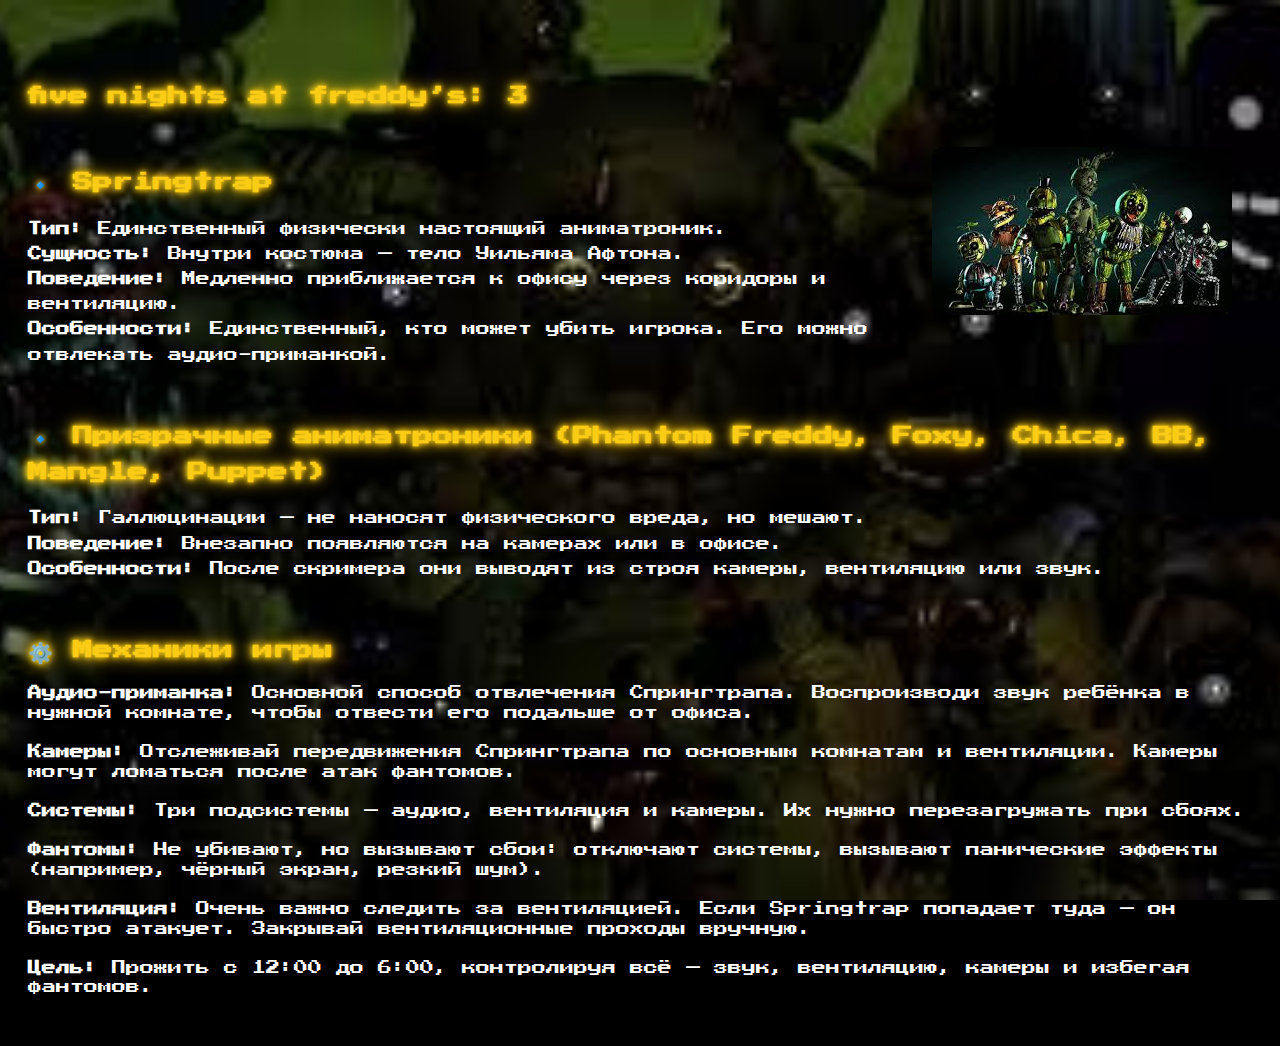
<file: 3.html>
<!DOCTYPE html>
<html lang="ru">
<head>
  <meta charset="UTF-8" />
  <title>fnaf3</title>
  <link href="https://fonts.googleapis.com/css2?family=Press+Start+2P&display=swap" rel="stylesheet" />
  <style>
    body {
      background-color: black;
      background-image: url("fnafbg3.jpeg");
      background-size: cover;
      background-repeat: no-repeat;
      background-position: center;
      background-attachment: fixed;
      font-family: 'Press Start 2P', cursive;
      font-size: 14px;
      line-height: 1.8;
      color: #f1f1f1;
      padding: 20px;
    }

    .intro__title {
      margin-top: 50px;
      font-size: 20px;
      color: #facc15;
      text-shadow: 0 0 5px #facc15, 0 0 10px #facc15, 0 0 20px #facc15;
      text-align: left;
    }

    .intro__image {
      float: right;
      margin: 20px;
      width: 300px;
      border-radius: 10px;
    }

    .characters__name {
      margin-top: 50px;
      font-size: 20px;
      color: #facc15;
      text-shadow: 0 0 5px #facc15, 0 0 10px #facc15, 0 0 20px #facc15;
      text-align: left;
    }

    .characters__desc {
      color: white;
      margin-bottom: 20px;
    }

    .mechanics__title {
      margin-top: 50px;
      font-size: 20px;
      color: #facc15;
      text-shadow: 0 0 5px #facc15, 0 0 10px #facc15, 0 0 20px #facc15;
      text-align: left;
    }

    .mechanics__desc {
      color: white;
      margin-bottom: 20px;
      line-height: 1.4;
    }
  </style>
</head>
<body>
  <h1 class="intro__title">five nights at freddy’s: 3</h1>

  <img src="fnaf3.jpeg" alt="FNAF 3" class="intro__image" />

  <div class="characters">
    <div class="characters__item">
      <h2 class="characters__name">🔹 Springtrap</h2>
      <p class="characters__desc">
        <strong>Тип:</strong> Единственный физически настоящий аниматроник.<br />
        <strong>Сущность:</strong> Внутри костюма — тело Уильяма Афтона.<br />
        <strong>Поведение:</strong> Медленно приближается к офису через коридоры и вентиляцию.<br />
        <strong>Особенности:</strong> Единственный, кто может убить игрока. Его можно отвлекать аудио-приманкой.
      </p>
    </div>

    <div class="characters__item">
      <h2 class="characters__name">🔹 Призрачные аниматроники (Phantom Freddy, Foxy, Chica, BB, Mangle, Puppet)</h2>
      <p class="characters__desc">
        <strong>Тип:</strong> Галлюцинации — не наносят физического вреда, но мешают.<br />
        <strong>Поведение:</strong> Внезапно появляются на камерах или в офисе.<br />
        <strong>Особенности:</strong> После скримера они выводят из строя камеры, вентиляцию или звук.
      </p>
    </div>
  </div>

  <div class="mechanics">
    <h2 class="mechanics__title">⚙️ Механики игры</h2>
    <p class="mechanics__desc">
      <strong>Аудио-приманка:</strong> Основной способ отвлечения Спрингтрапа. Воспроизводи звук ребёнка в нужной комнате, чтобы отвести его подальше от офиса.<br /><br />

      <strong>Камеры:</strong> Отслеживай передвижения Спрингтрапа по основным комнатам и вентиляции. Камеры могут ломаться после атак фантомов.<br /><br />

      <strong>Системы:</strong> Три подсистемы — аудио, вентиляция и камеры. Их нужно перезагружать при сбоях.<br /><br />

      <strong>Фантомы:</strong> Не убивают, но вызывают сбои: отключают системы, вызывают панические эффекты (например, чёрный экран, резкий шум).<br /><br />

      <strong>Вентиляция:</strong> Очень важно следить за вентиляцией. Если Springtrap попадает туда — он быстро атакует. Закрывай вентиляционные проходы вручную.<br /><br />

      <strong>Цель:</strong> Прожить с 12:00 до 6:00, контролируя всё — звук, вентиляцию, камеры и избегая фантомов.
    </p>
  </div>
</body>
</html>
</file>
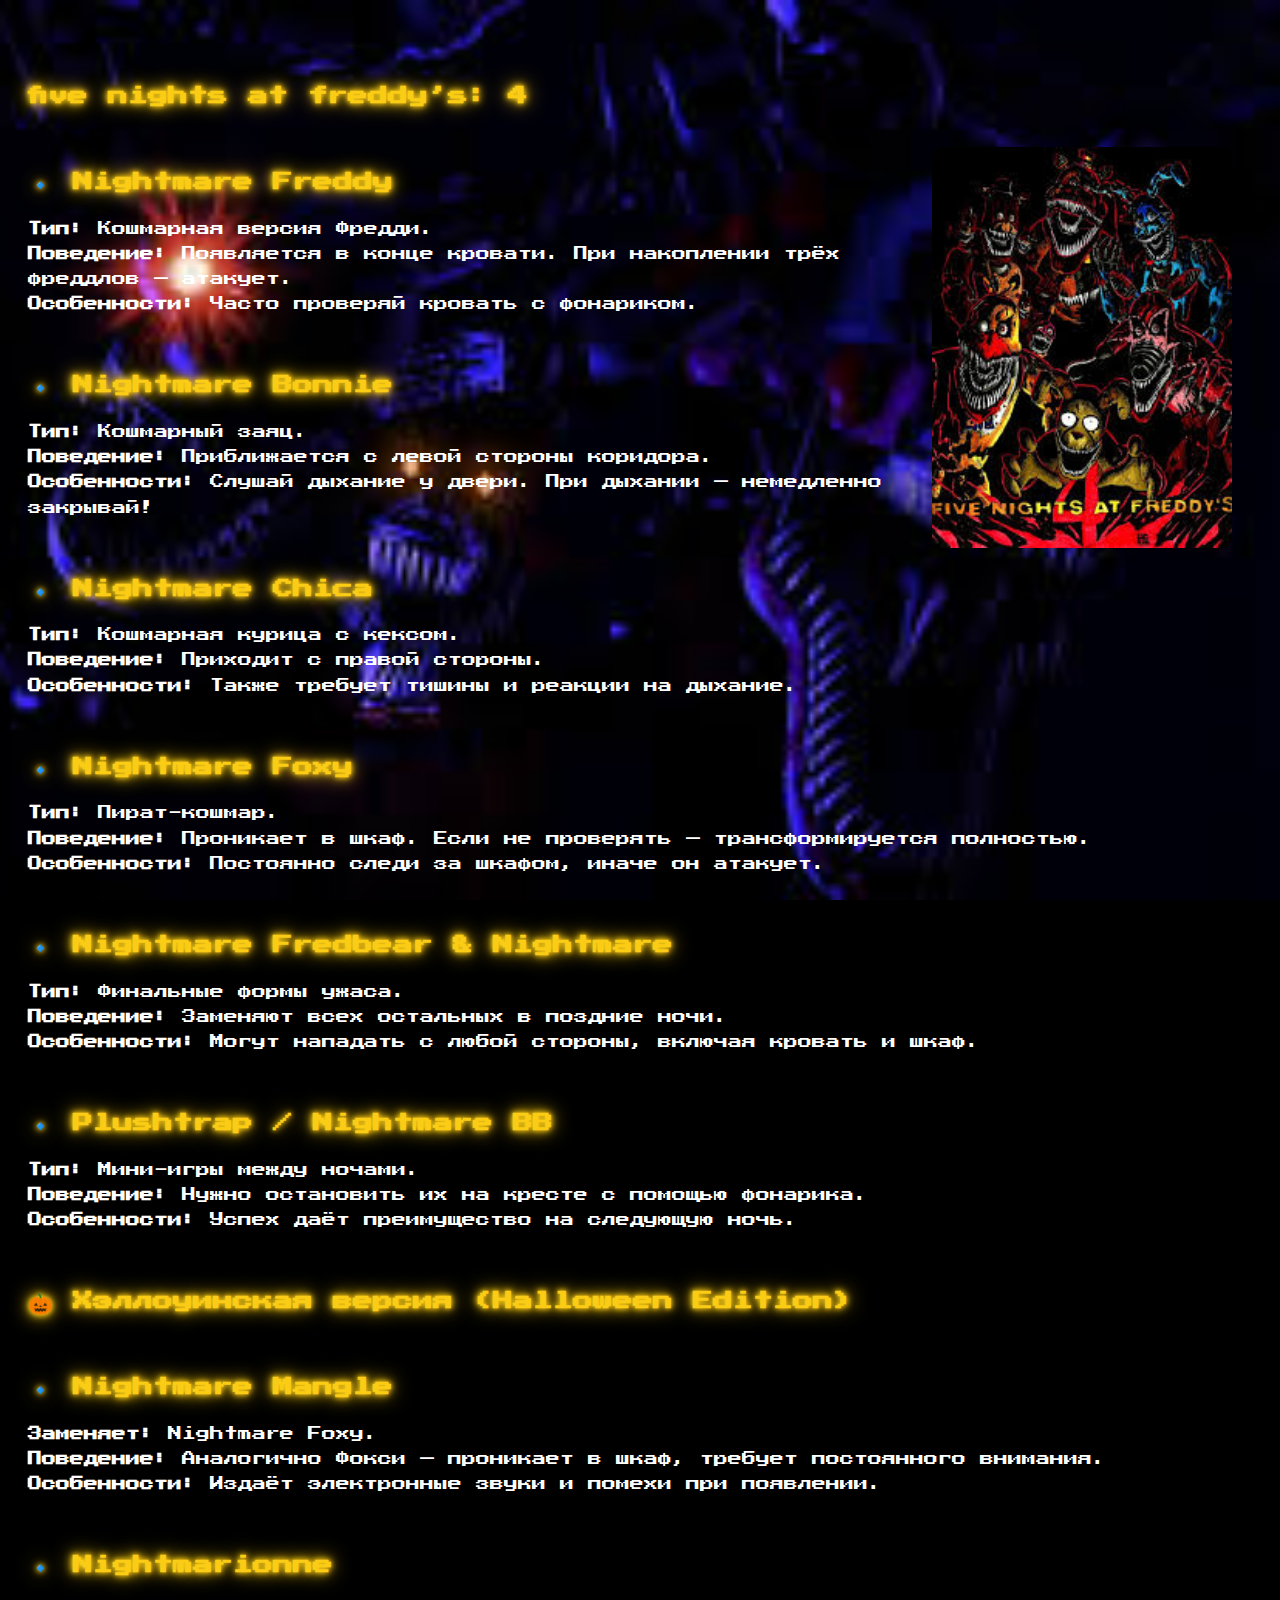
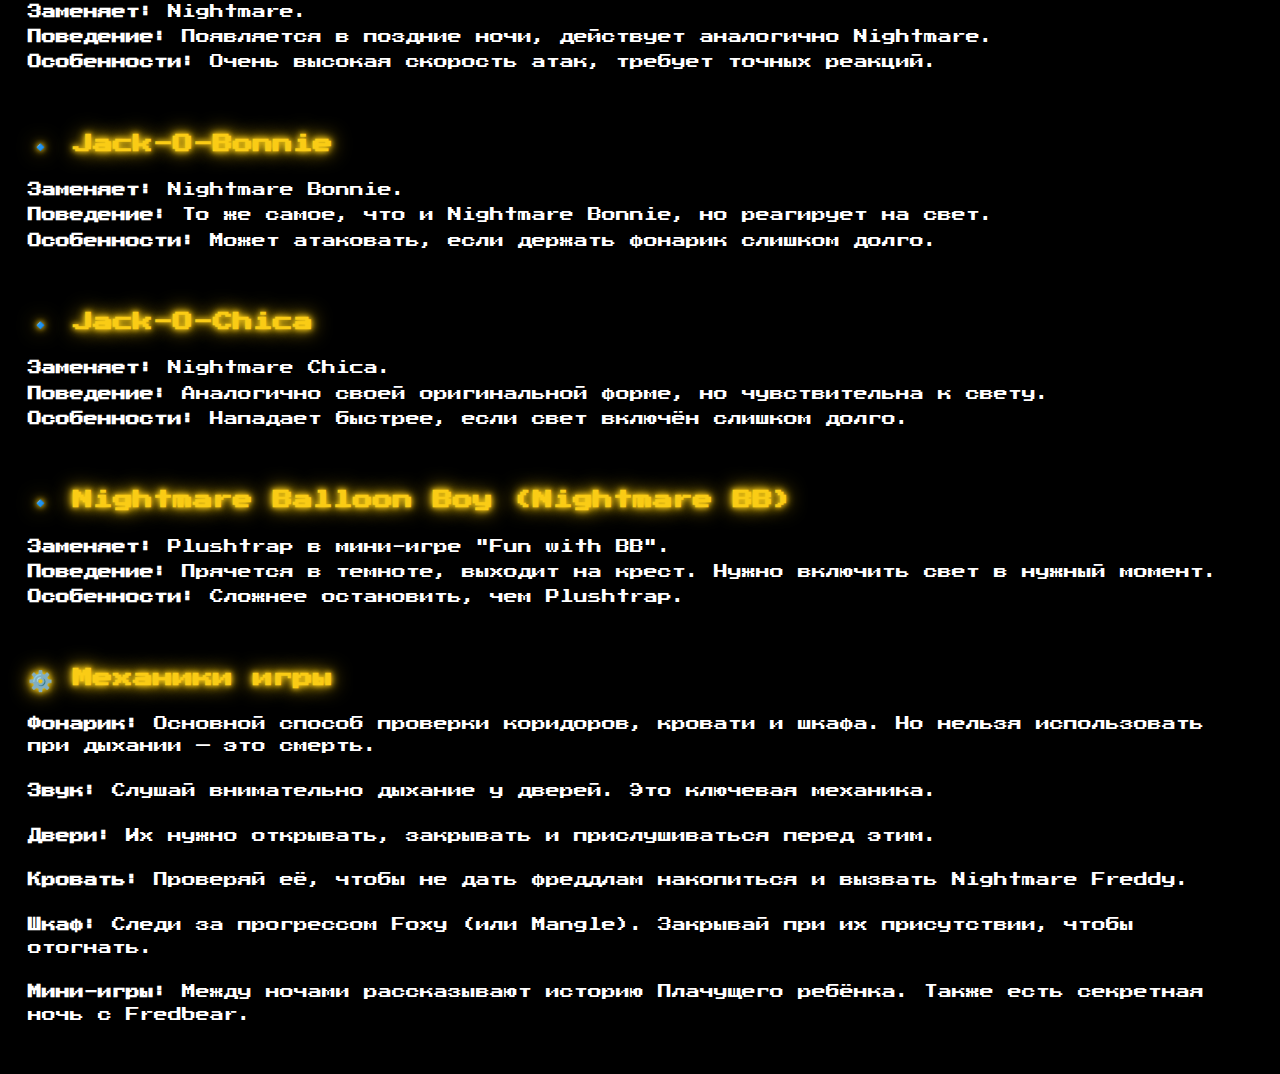
<file: 4.html>
<!DOCTYPE html>
<html lang="ru">
<head>
  <meta charset="UTF-8" />
  <title>fnaf4</title>
  <link href="https://fonts.googleapis.com/css2?family=Press+Start+2P&display=swap" rel="stylesheet" />
  <style>
    body {
      background-color: black;
      background-image: url("fnafbg4.jpeg");
      background-size: cover;
      background-repeat: no-repeat;
      background-position: center;
      background-attachment: fixed;
      font-family: 'Press Start 2P', cursive;
      font-size: 14px;
      line-height: 1.8;
      color: #f1f1f1;
      padding: 20px;
    }

    .intro__title {
      margin-top: 50px;
      font-size: 20px;
      color: #facc15;
      text-shadow: 0 0 5px #facc15, 0 0 10px #facc15, 0 0 20px #facc15;
      text-align: left;
    }

    .intro__image {
      float: right;
      margin: 20px;
      width: 300px;
      border-radius: 10px;
    }

    .characters__name {
      margin-top: 50px;
      font-size: 20px;
      color: #facc15;
      text-shadow: 0 0 5px #facc15, 0 0 10px #facc15, 0 0 20px #facc15;
      text-align: left;
    }

    .characters__desc {
      color: white;
      margin-bottom: 20px;
    }

    .mechanics__title {
      margin-top: 50px;
      font-size: 20px;
      color: #facc15;
      text-shadow: 0 0 5px #facc15, 0 0 10px #facc15, 0 0 20px #facc15;
      text-align: left;
    }

    .mechanics__desc {
      color: white;
      margin-bottom: 20px;
      line-height: 1.6;
    }
  </style>
</head>
<body>
  <h1 class="intro__title">five nights at freddy’s: 4</h1>

  <img src="fnaf4.jpeg" alt="FNAF 4" class="intro__image" />

  <div class="characters">
    <div class="characters__item">
      <h2 class="characters__name">🔹 Nightmare Freddy</h2>
      <p class="characters__desc">
        <strong>Тип:</strong> Кошмарная версия Фредди.<br />
        <strong>Поведение:</strong> Появляется в конце кровати. При накоплении трёх фреддлов — атакует.<br />
        <strong>Особенности:</strong> Часто проверяй кровать с фонариком.
      </p>
    </div>

    <div class="characters__item">
      <h2 class="characters__name">🔹 Nightmare Bonnie</h2>
      <p class="characters__desc">
        <strong>Тип:</strong> Кошмарный заяц.<br />
        <strong>Поведение:</strong> Приближается с левой стороны коридора.<br />
        <strong>Особенности:</strong> Слушай дыхание у двери. При дыхании — немедленно закрывай!
      </p>
    </div>

    <div class="characters__item">
      <h2 class="characters__name">🔹 Nightmare Chica</h2>
      <p class="characters__desc">
        <strong>Тип:</strong> Кошмарная курица с кексом.<br />
        <strong>Поведение:</strong> Приходит с правой стороны.<br />
        <strong>Особенности:</strong> Также требует тишины и реакции на дыхание.
      </p>
    </div>

    <div class="characters__item">
      <h2 class="characters__name">🔹 Nightmare Foxy</h2>
      <p class="characters__desc">
        <strong>Тип:</strong> Пират-кошмар.<br />
        <strong>Поведение:</strong> Проникает в шкаф. Если не проверять — трансформируется полностью.<br />
        <strong>Особенности:</strong> Постоянно следи за шкафом, иначе он атакует.
      </p>
    </div>

    <div class="characters__item">
      <h2 class="characters__name">🔹 Nightmare Fredbear & Nightmare</h2>
      <p class="characters__desc">
        <strong>Тип:</strong> Финальные формы ужаса.<br />
        <strong>Поведение:</strong> Заменяют всех остальных в поздние ночи.<br />
        <strong>Особенности:</strong> Могут нападать с любой стороны, включая кровать и шкаф.
      </p>
    </div>

    <div class="characters__item">
      <h2 class="characters__name">🔹 Plushtrap / Nightmare BB</h2>
      <p class="characters__desc">
        <strong>Тип:</strong> Мини-игры между ночами.<br />
        <strong>Поведение:</strong> Нужно остановить их на кресте с помощью фонарика.<br />
        <strong>Особенности:</strong> Успех даёт преимущество на следующую ночь.
      </p>
    </div>

    <h2 class="characters__name">🎃 Хэллоуинская версия (Halloween Edition)</h2>

    <div class="characters__item">
      <h2 class="characters__name">🔹 Nightmare Mangle</h2>
      <p class="characters__desc">
        <strong>Заменяет:</strong> Nightmare Foxy.<br />
        <strong>Поведение:</strong> Аналогично Фокси — проникает в шкаф, требует постоянного внимания.<br />
        <strong>Особенности:</strong> Издаёт электронные звуки и помехи при появлении.
      </p>
    </div>

    <div class="characters__item">
      <h2 class="characters__name">🔹 Nightmarionne</h2>
      <p class="characters__desc">
        <strong>Заменяет:</strong> Nightmare.<br />
        <strong>Поведение:</strong> Появляется в поздние ночи, действует аналогично Nightmare.<br />
        <strong>Особенности:</strong> Очень высокая скорость атак, требует точных реакций.
      </p>
    </div>

    <div class="characters__item">
      <h2 class="characters__name">🔹 Jack-O-Bonnie</h2>
      <p class="characters__desc">
        <strong>Заменяет:</strong> Nightmare Bonnie.<br />
        <strong>Поведение:</strong> То же самое, что и Nightmare Bonnie, но реагирует на свет.<br />
        <strong>Особенности:</strong> Может атаковать, если держать фонарик слишком долго.
      </p>
    </div>

    <div class="characters__item">
      <h2 class="characters__name">🔹 Jack-O-Chica</h2>
      <p class="characters__desc">
        <strong>Заменяет:</strong> Nightmare Chica.<br />
        <strong>Поведение:</strong> Аналогично своей оригинальной форме, но чувствительна к свету.<br />
        <strong>Особенности:</strong> Нападает быстрее, если свет включён слишком долго.
      </p>
    </div>

    <div class="characters__item">
      <h2 class="characters__name">🔹 Nightmare Balloon Boy (Nightmare BB)</h2>
      <p class="characters__desc">
        <strong>Заменяет:</strong> Plushtrap в мини-игре "Fun with BB".<br />
        <strong>Поведение:</strong> Прячется в темноте, выходит на крест. Нужно включить свет в нужный момент.<br />
        <strong>Особенности:</strong> Сложнее остановить, чем Plushtrap.
      </p>
    </div>
  </div>

  <div class="mechanics">
    <h2 class="mechanics__title">⚙️ Механики игры</h2>
    <p class="mechanics__desc">
      <strong>Фонарик:</strong> Основной способ проверки коридоров, кровати и шкафа. Но нельзя использовать при дыхании — это смерть.<br /><br />

      <strong>Звук:</strong> Слушай внимательно дыхание у дверей. Это ключевая механика.<br /><br />

      <strong>Двери:</strong> Их нужно открывать, закрывать и прислушиваться перед этим.<br /><br />

      <strong>Кровать:</strong> Проверяй её, чтобы не дать фреддлам накопиться и вызвать Nightmare Freddy.<br /><br />

      <strong>Шкаф:</strong> Следи за прогрессом Foxy (или Mangle). Закрывай при их присутствии, чтобы отогнать.<br /><br />

      <strong>Мини-игры:</strong> Между ночами рассказывают историю Плачущего ребёнка. Также есть секретная ночь с Fredbear.
    </p>
  </div>
</body>
</html>
</file>
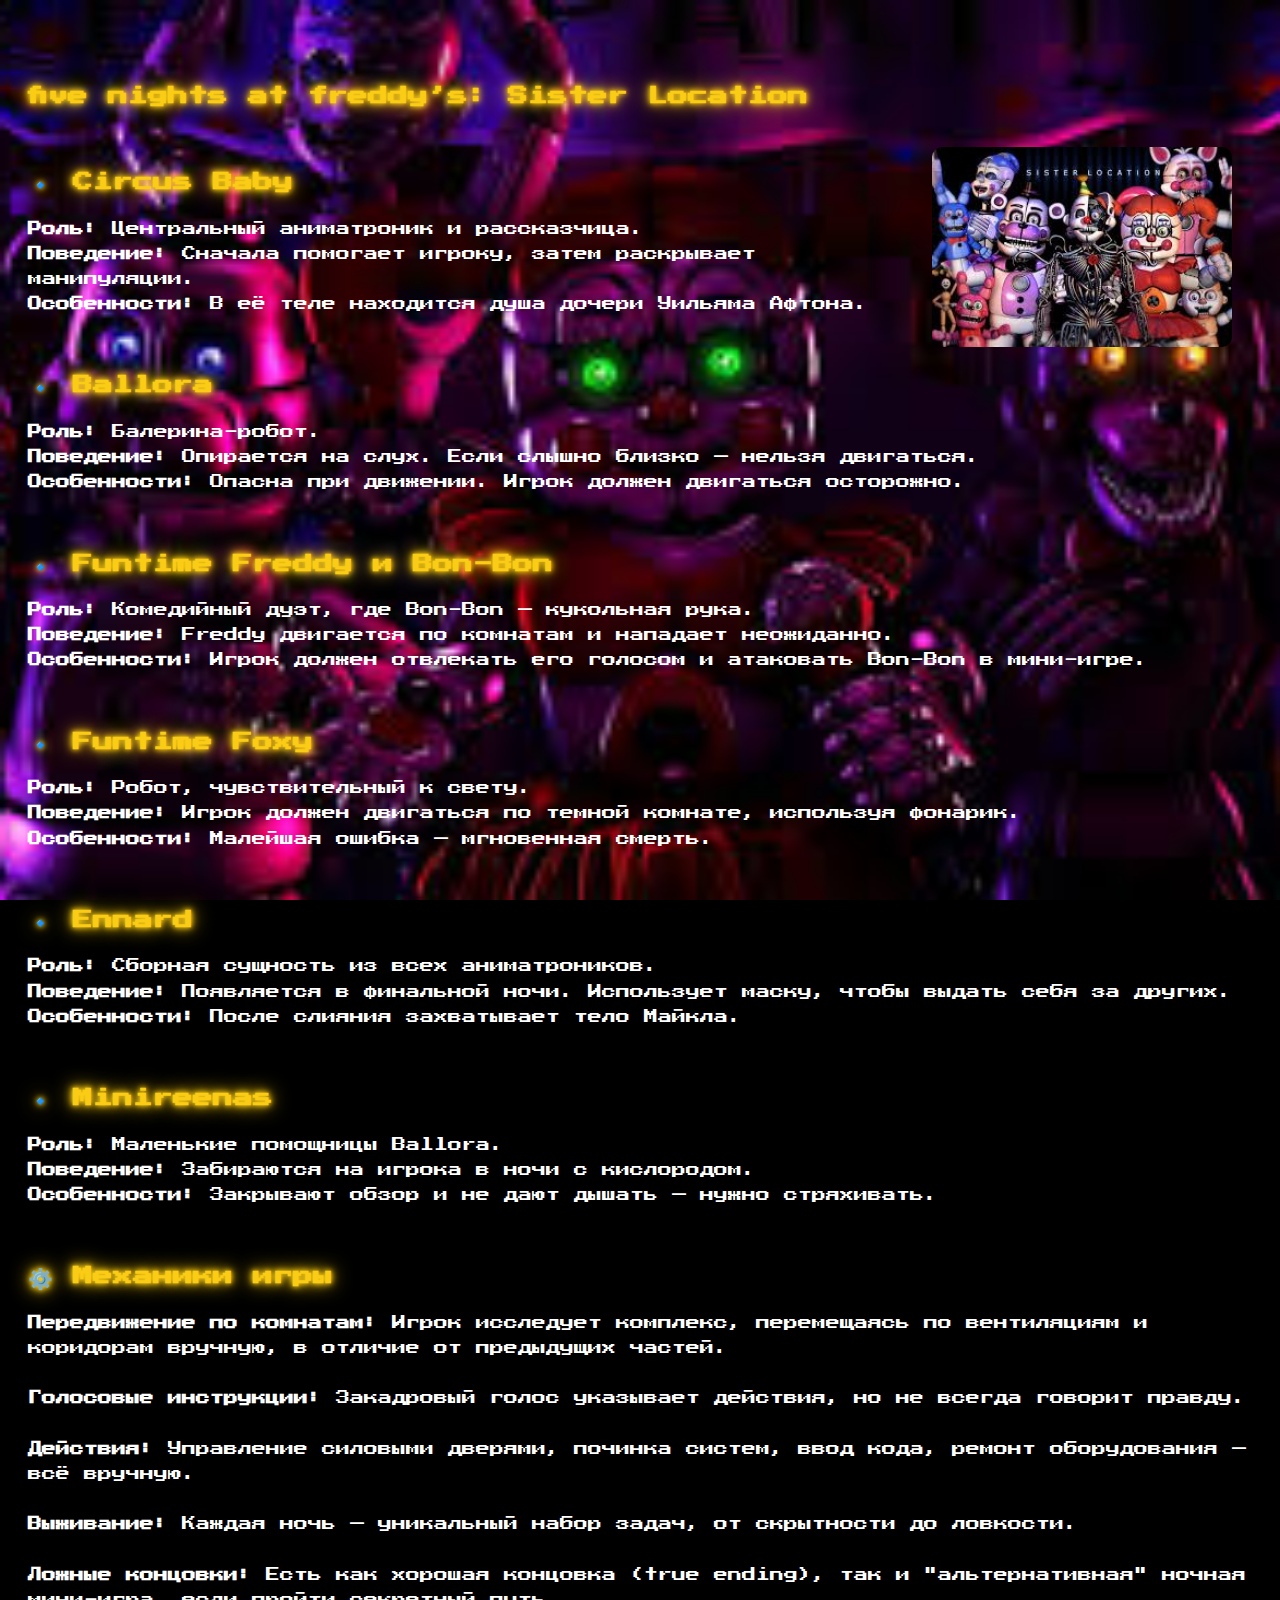
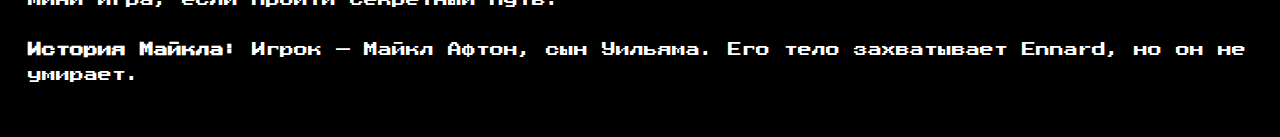
<file: 5.html>
<!DOCTYPE html>
<html lang="ru">
<head>
  <meta charset="UTF-8" />
  <title>fnaf5</title>
  <link href="https://fonts.googleapis.com/css2?family=Press+Start+2P&display=swap" rel="stylesheet" />
  <style>
    body {
      background-color: black;
      background-image: url("fnafbg5.jpeg");
      background-size: cover;
      background-repeat: no-repeat;
      background-position: center;
      background-attachment: fixed;
      font-family: 'Press Start 2P', cursive;
      font-size: 14px;
      line-height: 1.8;
      color: #f1f1f1;
      padding: 20px;
    }

    .intro__title {
      margin-top: 50px;
      font-size: 20px;
      color: #facc15;
      text-shadow: 0 0 5px #facc15, 0 0 10px #facc15, 0 0 20px #facc15;
    }

    .intro__image {
      float: right;
      margin: 20px;
      width: 300px;
      border-radius: 10px;
    }

    .character__name {
      margin-top: 50px;
      font-size: 20px;
      color: #facc15;
      text-shadow: 0 0 5px #facc15, 0 0 10px #facc15, 0 0 20px #facc15;
    }

    .character__desc {
      color: white;
      margin-bottom: 20px;
    }

    .mechanics__title {
      margin-top: 50px;
      font-size: 20px;
      color: #facc15;
      text-shadow: 0 0 5px #facc15, 0 0 10px #facc15, 0 0 20px #facc15;
    }

    .mechanics__desc {
      color: white;
      margin-bottom: 20px;
    }
  </style>
</head>
<body>
  <div class="intro">
    <h1 class="intro__title">five nights at freddy’s: Sister Location</h1>
    <img src="fnaf5.jpeg" alt="FNAF 5" class="intro__image" />
  </div>

  <div class="characters">
    <div class="character">
      <h2 class="character__name">🔹 Circus Baby</h2>
      <p class="character__desc">
        <strong>Роль:</strong> Центральный аниматроник и рассказчица.<br />
        <strong>Поведение:</strong> Сначала помогает игроку, затем раскрывает манипуляции.<br />
        <strong>Особенности:</strong> В её теле находится душа дочери Уильяма Афтона.
      </p>
    </div>

    <div class="character">
      <h2 class="character__name">🔹 Ballora</h2>
      <p class="character__desc">
        <strong>Роль:</strong> Балерина-робот.<br />
        <strong>Поведение:</strong> Опирается на слух. Если слышно близко — нельзя двигаться.<br />
        <strong>Особенности:</strong> Опасна при движении. Игрок должен двигаться осторожно.
      </p>
    </div>

    <div class="character">
      <h2 class="character__name">🔹 Funtime Freddy и Bon-Bon</h2>
      <p class="character__desc">
        <strong>Роль:</strong> Комедийный дуэт, где Bon-Bon — кукольная рука.<br />
        <strong>Поведение:</strong> Freddy двигается по комнатам и нападает неожиданно.<br />
        <strong>Особенности:</strong> Игрок должен отвлекать его голосом и атаковать Bon-Bon в мини-игре.
      </p>
    </div>

    <div class="character">
      <h2 class="character__name">🔹 Funtime Foxy</h2>
      <p class="character__desc">
        <strong>Роль:</strong> Робот, чувствительный к свету.<br />
        <strong>Поведение:</strong> Игрок должен двигаться по темной комнате, используя фонарик.<br />
        <strong>Особенности:</strong> Малейшая ошибка — мгновенная смерть.
      </p>
    </div>

    <div class="character">
      <h2 class="character__name">🔹 Ennard</h2>
      <p class="character__desc">
        <strong>Роль:</strong> Сборная сущность из всех аниматроников.<br />
        <strong>Поведение:</strong> Появляется в финальной ночи. Использует маску, чтобы выдать себя за других.<br />
        <strong>Особенности:</strong> После слияния захватывает тело Майкла.
      </p>
    </div>

    <div class="character">
      <h2 class="character__name">🔹 Minireenas</h2>
      <p class="character__desc">
        <strong>Роль:</strong> Маленькие помощницы Ballora.<br />
        <strong>Поведение:</strong> Забираются на игрока в ночи с кислородом.<br />
        <strong>Особенности:</strong> Закрывают обзор и не дают дышать — нужно стряхивать.
      </p>
    </div>
  </div>

  <div class="mechanics">
    <h2 class="mechanics__title">⚙️ Механики игры</h2>
    <p class="mechanics__desc">
      <strong>Передвижение по комнатам:</strong> Игрок исследует комплекс, перемещаясь по вентиляциям и коридорам вручную, в отличие от предыдущих частей.<br /><br />
      <strong>Голосовые инструкции:</strong> Закадровый голос указывает действия, но не всегда говорит правду.<br /><br />
      <strong>Действия:</strong> Управление силовыми дверями, починка систем, ввод кода, ремонт оборудования — всё вручную.<br /><br />
      <strong>Выживание:</strong> Каждая ночь — уникальный набор задач, от скрытности до ловкости.<br /><br />
      <strong>Ложные концовки:</strong> Есть как хорошая концовка (true ending), так и "альтернативная" ночная мини-игра, если пройти секретный путь.<br /><br />
      <strong>История Майкла:</strong> Игрок — Майкл Афтон, сын Уильяма. Его тело захватывает Ennard, но он не умирает.
    </p>
  </div>
</body>
</html>
</file>
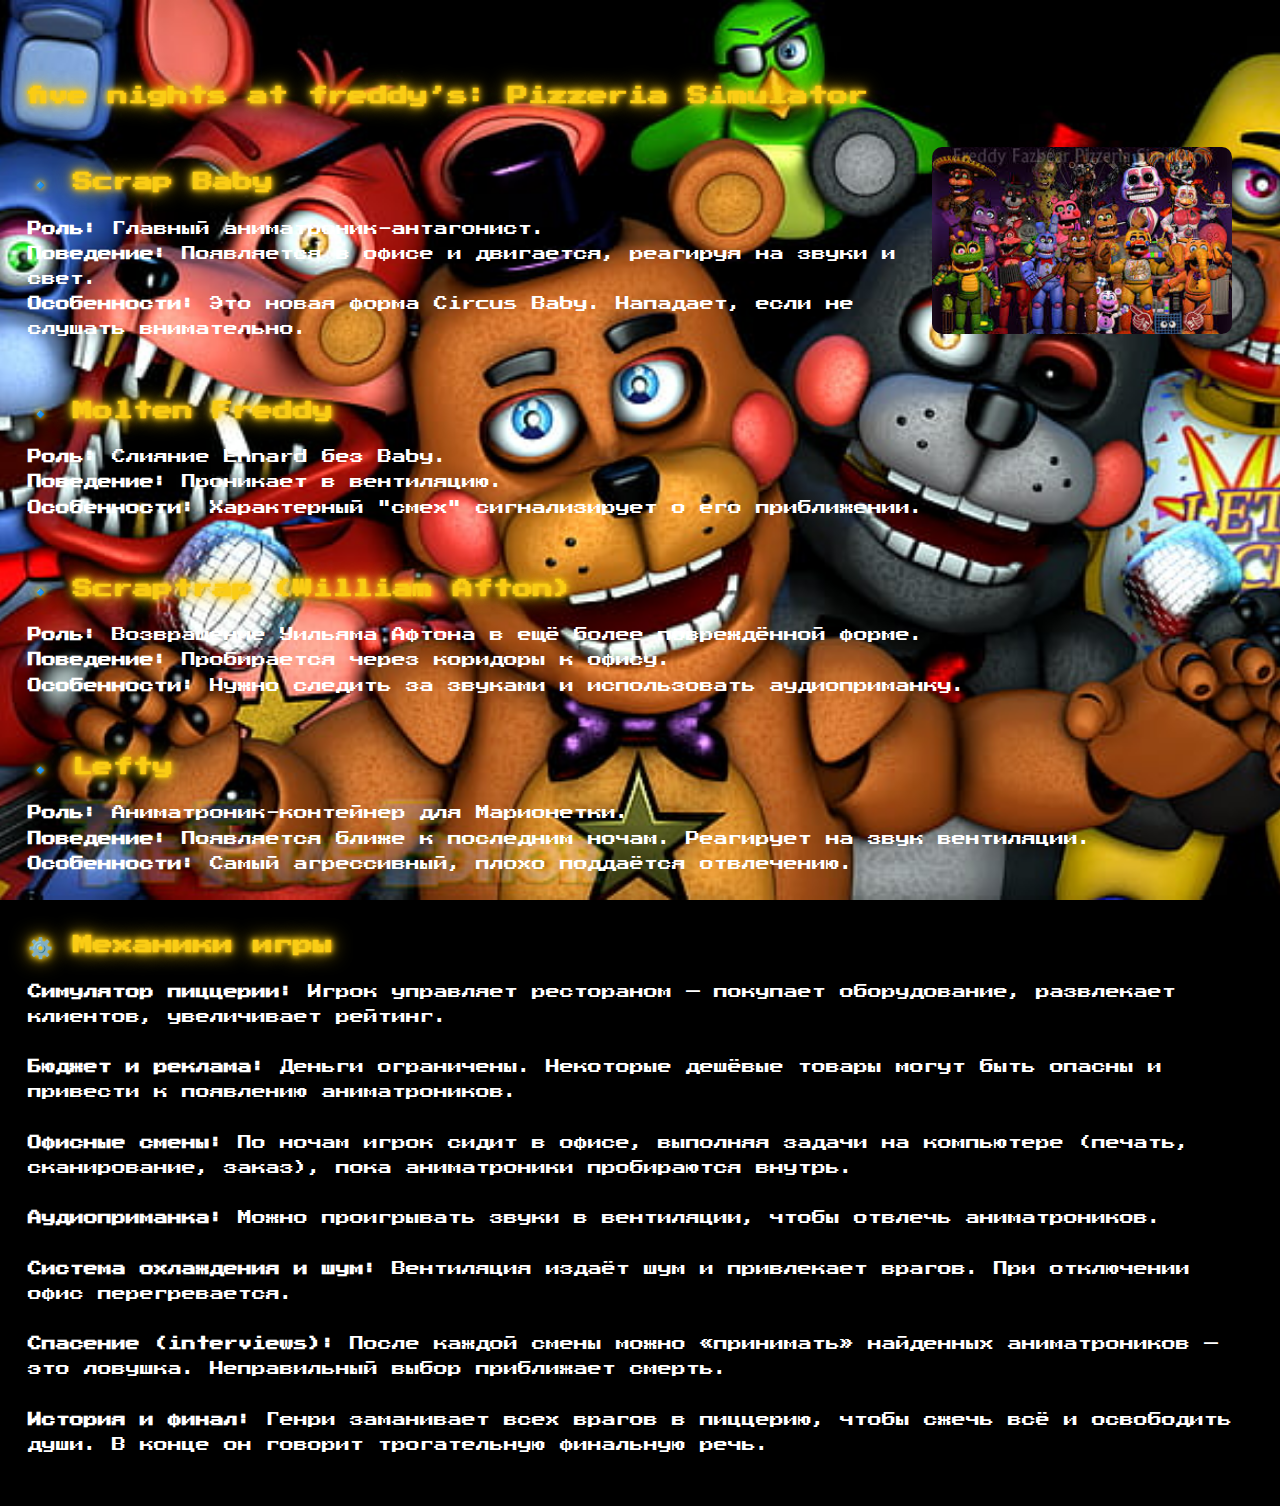
<file: 6.html>
<!DOCTYPE html>
<html lang="ru">
<head>
  <meta charset="UTF-8" />
  <title>fnaf6</title>
  <link href="https://fonts.googleapis.com/css2?family=Press+Start+2P&display=swap" rel="stylesheet" />
  <style>
    body {
      background-color: black;
      background-image: url("fnafbg6.jpg");
      background-size: cover;
      background-repeat: no-repeat;
      background-position: center;
      background-attachment: fixed;
      font-family: 'Press Start 2P', cursive;
      font-size: 14px;
      line-height: 1.8;
      color: #f1f1f1;
      padding: 20px;
    }

    .intro__title {
      margin-top: 50px;
      font-size: 20px;
      color: #facc15;
      text-shadow: 0 0 5px #facc15, 0 0 10px #facc15, 0 0 20px #facc15;
    }

    .intro__image {
      float: right;
      margin: 20px;
      width: 300px;
      border-radius: 10px;
    }

    .character__name {
      margin-top: 50px;
      font-size: 20px;
      color: #facc15;
      text-shadow: 0 0 5px #facc15, 0 0 10px #facc15, 0 0 20px #facc15;
    }

    .character__desc {
      color: white;
      margin-bottom: 20px;
    }

    .mechanics__title {
      margin-top: 50px;
      font-size: 20px;
      color: #facc15;
      text-shadow: 0 0 5px #facc15, 0 0 10px #facc15, 0 0 20px #facc15;
    }

    .mechanics__desc {
      color: white;
      margin-bottom: 20px;
    }
  </style>
</head>
<body>
  <div class="intro">
    <h1 class="intro__title">five nights at freddy’s: Pizzeria Simulator</h1>
    <img src="fnaf6.jpeg" alt="FNAF 6" class="intro__image" />
  </div>

  <div class="characters">
    <div class="character">
      <h2 class="character__name">🔹 Scrap Baby</h2>
      <p class="character__desc">
        <strong>Роль:</strong> Главный аниматроник-антагонист.<br />
        <strong>Поведение:</strong> Появляется в офисе и двигается, реагируя на звуки и свет.<br />
        <strong>Особенности:</strong> Это новая форма Circus Baby. Нападает, если не слушать внимательно.
      </p>
    </div>

    <div class="character">
      <h2 class="character__name">🔹 Molten Freddy</h2>
      <p class="character__desc">
        <strong>Роль:</strong> Слияние Ennard без Baby.<br />
        <strong>Поведение:</strong> Проникает в вентиляцию.<br />
        <strong>Особенности:</strong> Характерный "смех" сигнализирует о его приближении.
      </p>
    </div>

    <div class="character">
      <h2 class="character__name">🔹 Scraptrap (William Afton)</h2>
      <p class="character__desc">
        <strong>Роль:</strong> Возвращение Уильяма Афтона в ещё более повреждённой форме.<br />
        <strong>Поведение:</strong> Пробирается через коридоры к офису.<br />
        <strong>Особенности:</strong> Нужно следить за звуками и использовать аудиоприманку.
      </p>
    </div>

    <div class="character">
      <h2 class="character__name">🔹 Lefty</h2>
      <p class="character__desc">
        <strong>Роль:</strong> Аниматроник-контейнер для Марионетки.<br />
        <strong>Поведение:</strong> Появляется ближе к последним ночам. Реагирует на звук вентиляции.<br />
        <strong>Особенности:</strong> Самый агрессивный, плохо поддаётся отвлечению.
      </p>
    </div>
  </div>

  <div class="mechanics">
    <h2 class="mechanics__title">⚙️ Механики игры</h2>
    <p class="mechanics__desc">
      <strong>Симулятор пиццерии:</strong> Игрок управляет рестораном — покупает оборудование, развлекает клиентов, увеличивает рейтинг.<br /><br />
      <strong>Бюджет и реклама:</strong> Деньги ограничены. Некоторые дешёвые товары могут быть опасны и привести к появлению аниматроников.<br /><br />
      <strong>Офисные смены:</strong> По ночам игрок сидит в офисе, выполняя задачи на компьютере (печать, сканирование, заказ), пока аниматроники пробираются внутрь.<br /><br />
      <strong>Аудиоприманка:</strong> Можно проигрывать звуки в вентиляции, чтобы отвлечь аниматроников.<br /><br />
      <strong>Система охлаждения и шум:</strong> Вентиляция издаёт шум и привлекает врагов. При отключении офис перегревается.<br /><br />
      <strong>Спасение (interviews):</strong> После каждой смены можно «принимать» найденных аниматроников — это ловушка. Неправильный выбор приближает смерть.<br /><br />
      <strong>История и финал:</strong> Генри заманивает всех врагов в пиццерию, чтобы сжечь всё и освободить души. В конце он говорит трогательную финальную речь.
    </p>
  </div>
</body>
</html>
</file>
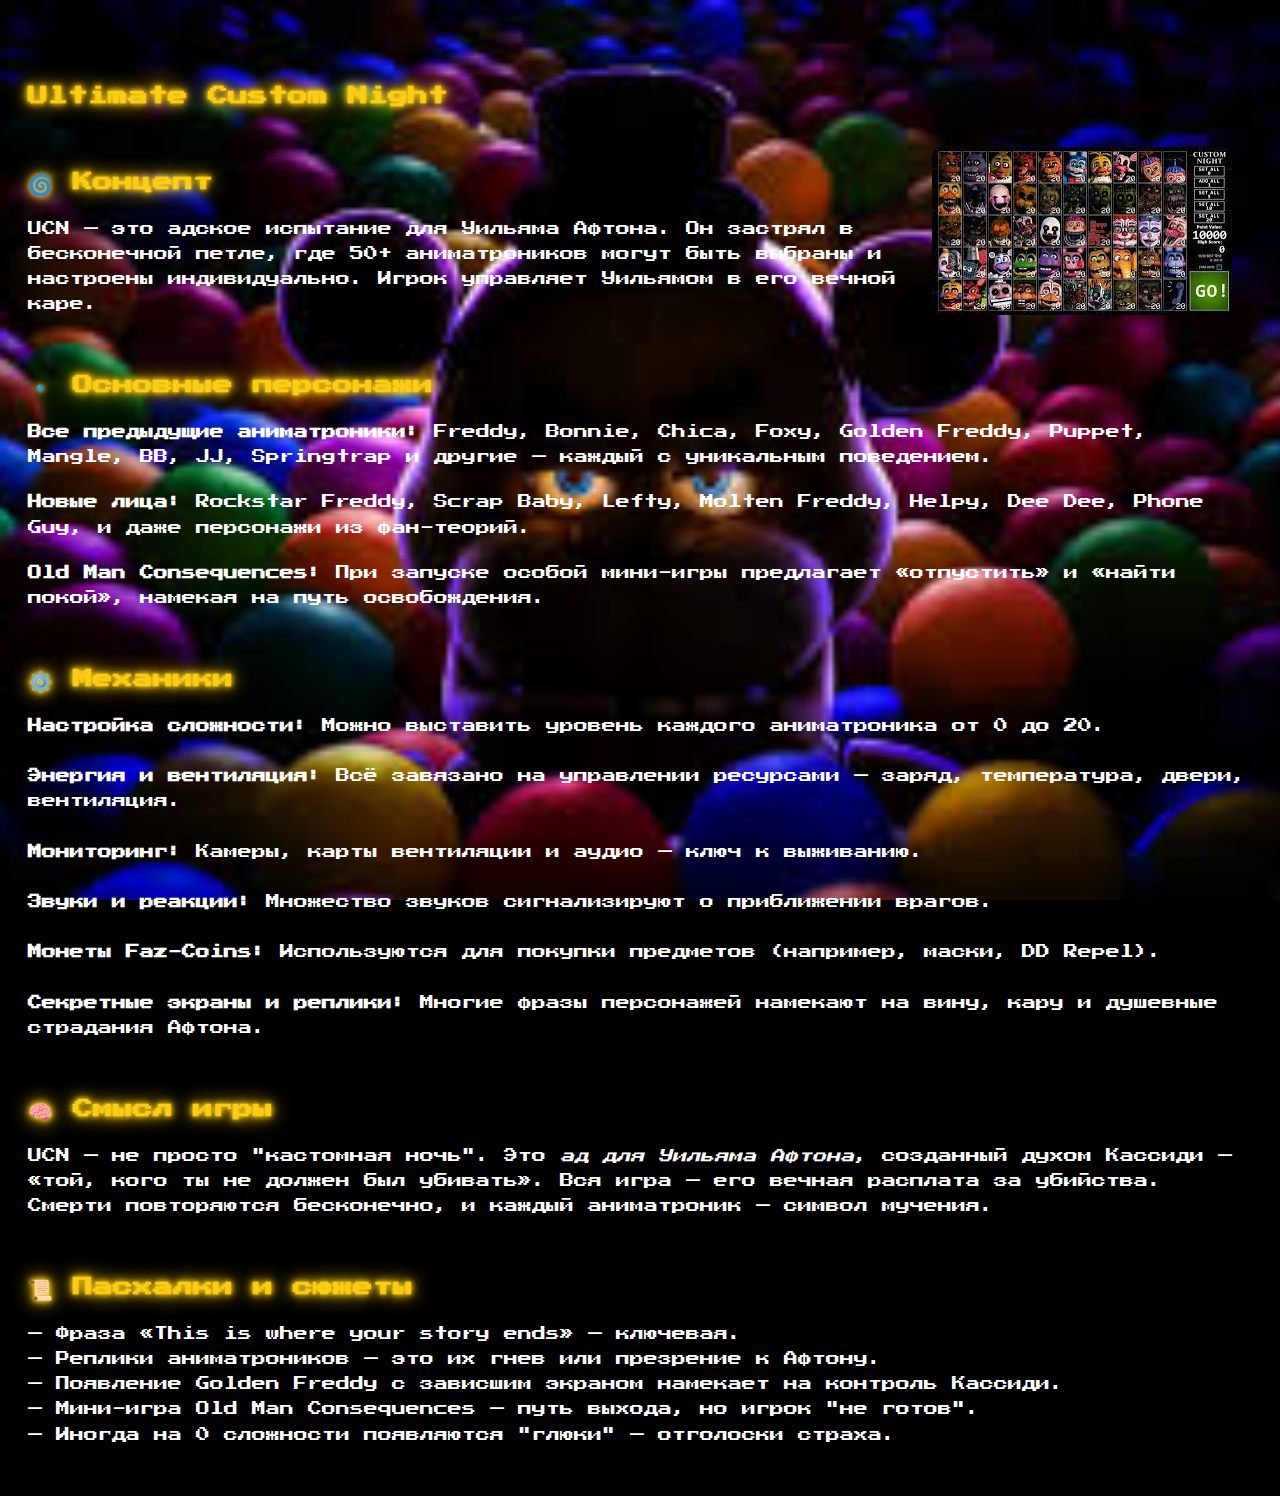
<file: 7.html>
<!DOCTYPE html>
<html lang="ru">
<head>
  <meta charset="UTF-8" />
  <title>fnaf7</title>
  <link href="https://fonts.googleapis.com/css2?family=Press+Start+2P&display=swap" rel="stylesheet" />
  <style>
    body {
      background-color: black;
      background-image: url("fnafbg7.jpeg");
      background-size: cover;
      background-repeat: no-repeat;
      background-position: center;
      background-attachment: fixed;
      font-family: 'Press Start 2P', cursive;
      font-size: 14px;
      line-height: 1.8;
      color: #f1f1f1;
      padding: 20px;
    }

    .page__title {
      margin-top: 50px;
      font-size: 20px;
      color: #facc15;
      text-shadow: 0 0 5px #facc15, 0 0 10px #facc15, 0 0 20px #facc15;
      text-align: left;
    }

    .page__image {
      float: right;
      margin: 20px;
      width: 300px;
      border-radius: 10px;
    }

    .section__title {
      margin-top: 50px;
      font-size: 20px;
      color: #facc15;
      text-shadow: 0 0 5px #facc15, 0 0 10px #facc15, 0 0 20px #facc15;
      text-align: left;
    }

    p {
      color: white;
      margin-bottom: 20px;
      text-align: left;
    }
  </style>
</head>
<body>
  <h1 class="page__title">Ultimate Custom Night</h1>

  <img src="fnaf7.jpeg" alt="Ultimate Custom Night" class="page__image" />

  <h2 class="section__title">🌀 Концепт</h2>
  <p>
    UCN — это адское испытание для Уильяма Афтона. Он застрял в бесконечной петле, где 50+ аниматроников могут быть выбраны и настроены индивидуально. Игрок управляет Уильямом в его вечной каре.
  </p>

  <h2 class="section__title">🔹 Основные персонажи</h2>
  <p><strong>Все предыдущие аниматроники:</strong> Freddy, Bonnie, Chica, Foxy, Golden Freddy, Puppet, Mangle, BB, JJ, Springtrap и другие — каждый с уникальным поведением.</p>
  <p><strong>Новые лица:</strong> Rockstar Freddy, Scrap Baby, Lefty, Molten Freddy, Helpy, Dee Dee, Phone Guy, и даже персонажи из фан-теорий.</p>
  <p><strong>Old Man Consequences:</strong> При запуске особой мини-игры предлагает «отпустить» и «найти покой», намекая на путь освобождения.</p>

  <h2 class="section__title">⚙️ Механики</h2>
  <p>
    <strong>Настройка сложности:</strong> Можно выставить уровень каждого аниматроника от 0 до 20.<br /><br />
    <strong>Энергия и вентиляция:</strong> Всё завязано на управлении ресурсами — заряд, температура, двери, вентиляция.<br /><br />
    <strong>Мониторинг:</strong> Камеры, карты вентиляции и аудио — ключ к выживанию.<br /><br />
    <strong>Звуки и реакции:</strong> Множество звуков сигнализируют о приближении врагов.<br /><br />
    <strong>Монеты Faz-Coins:</strong> Используются для покупки предметов (например, маски, DD Repel).<br /><br />
    <strong>Секретные экраны и реплики:</strong> Многие фразы персонажей намекают на вину, кару и душевные страдания Афтона.
  </p>

  <h2 class="section__title">🧠 Смысл игры</h2>
  <p>
    UCN — не просто "кастомная ночь". Это <em>ад для Уильяма Афтона</em>, созданный духом Кассиди — «той, кого ты не должен был убивать». Вся игра — его вечная расплата за убийства. Смерти повторяются бесконечно, и каждый аниматроник — символ мучения.
  </p>

  <h2 class="section__title">📜 Пасхалки и сюжеты</h2>
  <p>
    — Фраза «This is where your story ends» — ключевая.<br />
    — Реплики аниматроников — это их гнев или презрение к Афтону.<br />
    — Появление Golden Freddy с зависшим экраном намекает на контроль Кассиди.<br />
    — Мини-игра Old Man Consequences — путь выхода, но игрок "не готов".<br />
    — Иногда на 0 сложности появляются "глюки" — отголоски страха.
  </p>
</body>
</html>
</file>
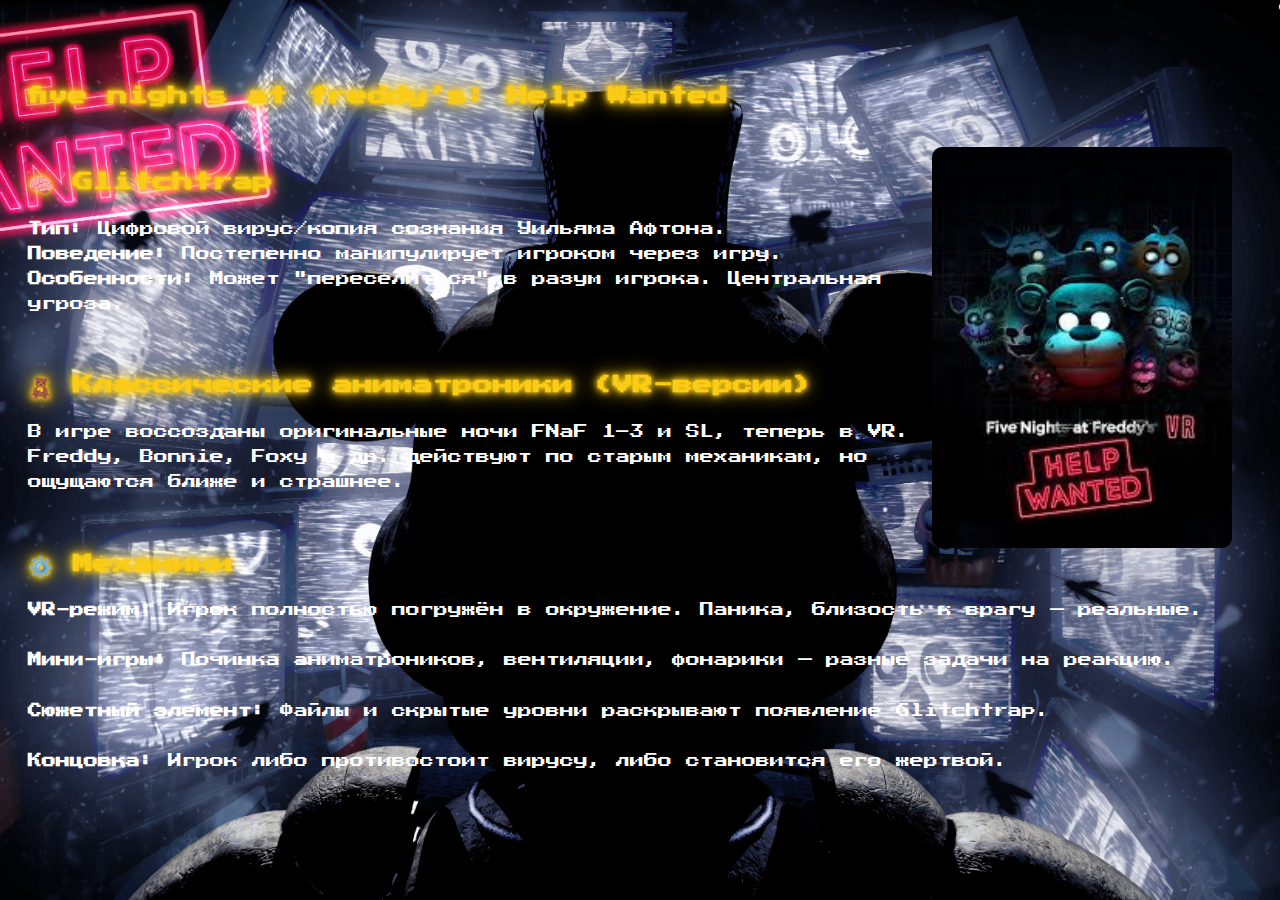
<file: 8.html>
<!DOCTYPE html>
<html lang="ru">
<head>
  <meta charset="UTF-8" />
  <title>fnaf8</title>
  <link href="https://fonts.googleapis.com/css2?family=Press+Start+2P&display=swap" rel="stylesheet" />
  <style>
    body {
      background-color: black;
      background-image: url("fnafbg8.png");
      background-size: cover;
      background-repeat: no-repeat;
      background-position: center;
      background-attachment: fixed;
      font-family: 'Press Start 2P', cursive;
      font-size: 14px;
      line-height: 1.8;
      color: #f1f1f1;
      padding: 20px;
    }

    .page__title {
      margin-top: 50px;
      font-size: 20px;
      color: #facc15;
      text-shadow: 0 0 5px #facc15, 0 0 10px #facc15, 0 0 20px #facc15;
      text-align: left;
    }

    .page__image {
      float: right;
      margin: 20px;
      width: 300px;
      border-radius: 10px;
    }

    .section__title {
      margin-top: 50px;
      font-size: 20px;
      color: #facc15;
      text-shadow: 0 0 5px #facc15, 0 0 10px #facc15, 0 0 20px #facc15;
      text-align: left;
    }

    p {
      color: white;
      margin-bottom: 20px;
      text-align: left;
    }
  </style>
</head>
<body>
  <h1 class="page__title">five nights at freddy’s: Help Wanted</h1>

  <img src="fnaf8.jpeg" alt="Help Wanted" class="page__image" />

  <h2 class="section__title">🧠 Glitchtrap</h2>
  <p>
    <strong>Тип:</strong> Цифровой вирус/копия сознания Уильяма Афтона.<br />
    <strong>Поведение:</strong> Постепенно манипулирует игроком через игру.<br />
    <strong>Особенности:</strong> Может "переселиться" в разум игрока. Центральная угроза.
  </p>

  <h2 class="section__title">🧸 Классические аниматроники (VR-версии)</h2>
  <p>
    В игре воссозданы оригинальные ночи FNaF 1–3 и SL, теперь в VR. Freddy, Bonnie, Foxy и др. действуют по старым механикам, но ощущаются ближе и страшнее.
  </p>

  <h2 class="section__title">⚙️ Механики</h2>
  <p>
    <strong>VR-режим:</strong> Игрок полностью погружён в окружение. Паника, близость к врагу — реальные.<br /><br />
    <strong>Мини-игры:</strong> Починка аниматроников, вентиляции, фонарики — разные задачи на реакцию.<br /><br />
    <strong>Сюжетный элемент:</strong> Файлы и скрытые уровни раскрывают появление Glitchtrap.<br /><br />
    <strong>Концовка:</strong> Игрок либо противостоит вирусу, либо становится его жертвой.
  </p>
</body>
</html>
</file>
<file: style.css>
* {
  margin: 0;
  
}

header > * {
  margin: 0px;
  display: inline-block;
  width: 600px;
}

header {
  padding: 10px 5%;
  background-color: black;
}

nav a {
  text-decoration: none;
  color: white;
  margin: 0 10px;
}

body {
  background-color: black;
  background-image: url("fnafbg.jpeg");
  background-size: cover;
  background-repeat: no-repeat;
  background-position: center;
  background-attachment: fixed;
  font-family: 'Segoe UI', Tahoma, Geneva, Verdana, sans-serif;
  color: #f1f1f1;
  line-height: 1.6;
  padding: 20px;
  font-family: 'Press Start 2P', cursive;
  font-size: 14px;
}   

.intro__image {
  float: right;  
   margin: 20px;
  width: 300px;
  border-radius: 10%;
}

p {
    color: white;
    margin: 50px 0px;
    font-size: large;
}

.container__title {
    color: #facc15;
  text-shadow: 0 0 5px #facc15, 0 0 10px #facc15, 0 0 20px #facc15;
    
}

.container__title:hover {
animation: anim1 0.7s forwards;
}


.games a {
  display: block;
  margin: 5px 0; 
  color: white;
  font-size: larger;
}

.container-final__list {
    color: white;
}
.container-final__title {
  margin-top: 300px;
  text-align: center;
  font-size: 20px;
  color: #facc15;
  text-shadow: 0 0 5px #facc15, 0 0 10px #facc15, 0 0 20px #facc15;
}

.intro__title {
  display: flex;
  margin-top: 50px;
  text-align: center;
  font-size: 20px;
  color: #facc15;
  text-shadow: 0 0 5px #facc15, 0 0 10px #facc15, 0 0 20px #facc15;
}


.container {
  width: 9000px;
  margin: 0 auto;
  background-color: rgba(0, 0, 0, 0.7);
  padding: 30px;
  border-radius: 15px;
  box-shadow: 0 0 20px #facc15;
  margin-top: 200px;
}

.container-final {
  max-width: 900px;
  margin: 0 auto;
  background-color: rgba(0, 0, 0, 0.7);
  padding: 30px;
  border-radius: 15px;
  box-shadow: 0 0 20px #facc15;
  margin-top: 200px;
}

h1, h2, h3 {
  color: #facc15; 
  text-align: center;
  margin-bottom: 20px;
}

p {
  font-size: 18px;
  text-align: justify;
}

.lore-wrapper {
    display: flex;
    justify-content: space-between;
    align-items: flex-start;
    max-width: 1400px;
    margin: auto;
    padding: 20px;
    gap: 20px;
}


.side-links img {
    width: 250px;
    border-radius: 8px;
    transition: transform 0.2s;
    animation-name: anim2;
    animation-delay: 1s;
    animation-duration: 1s;
    animation-iteration-count: 2;
    animation-direction: alternate;
    
    
}

.side-links img:hover {
    transform: scale(1.05);
    animation-play-state:paused;
}

  .side-links {
    display: flex;
    flex-direction: row;
    flex-wrap: wrap;
    justify-content: center;
    gap: 30px;
    margin-top: 250px;
    animation-timing-function: ease;
    position: sticky;
    top: 0;
    
    
    }

.sl2 {
margin-left: 50px;
    }


@keyframes anim1 {
    0% {
        transform: scale(1);
    }
    100% {
        transform: scale(1.2);
    }
}

@keyframes anim2 {
    0% {
        transform: scale(1);
    }
    100% {
        transform: scale(1.3);
    }
}
</file>
